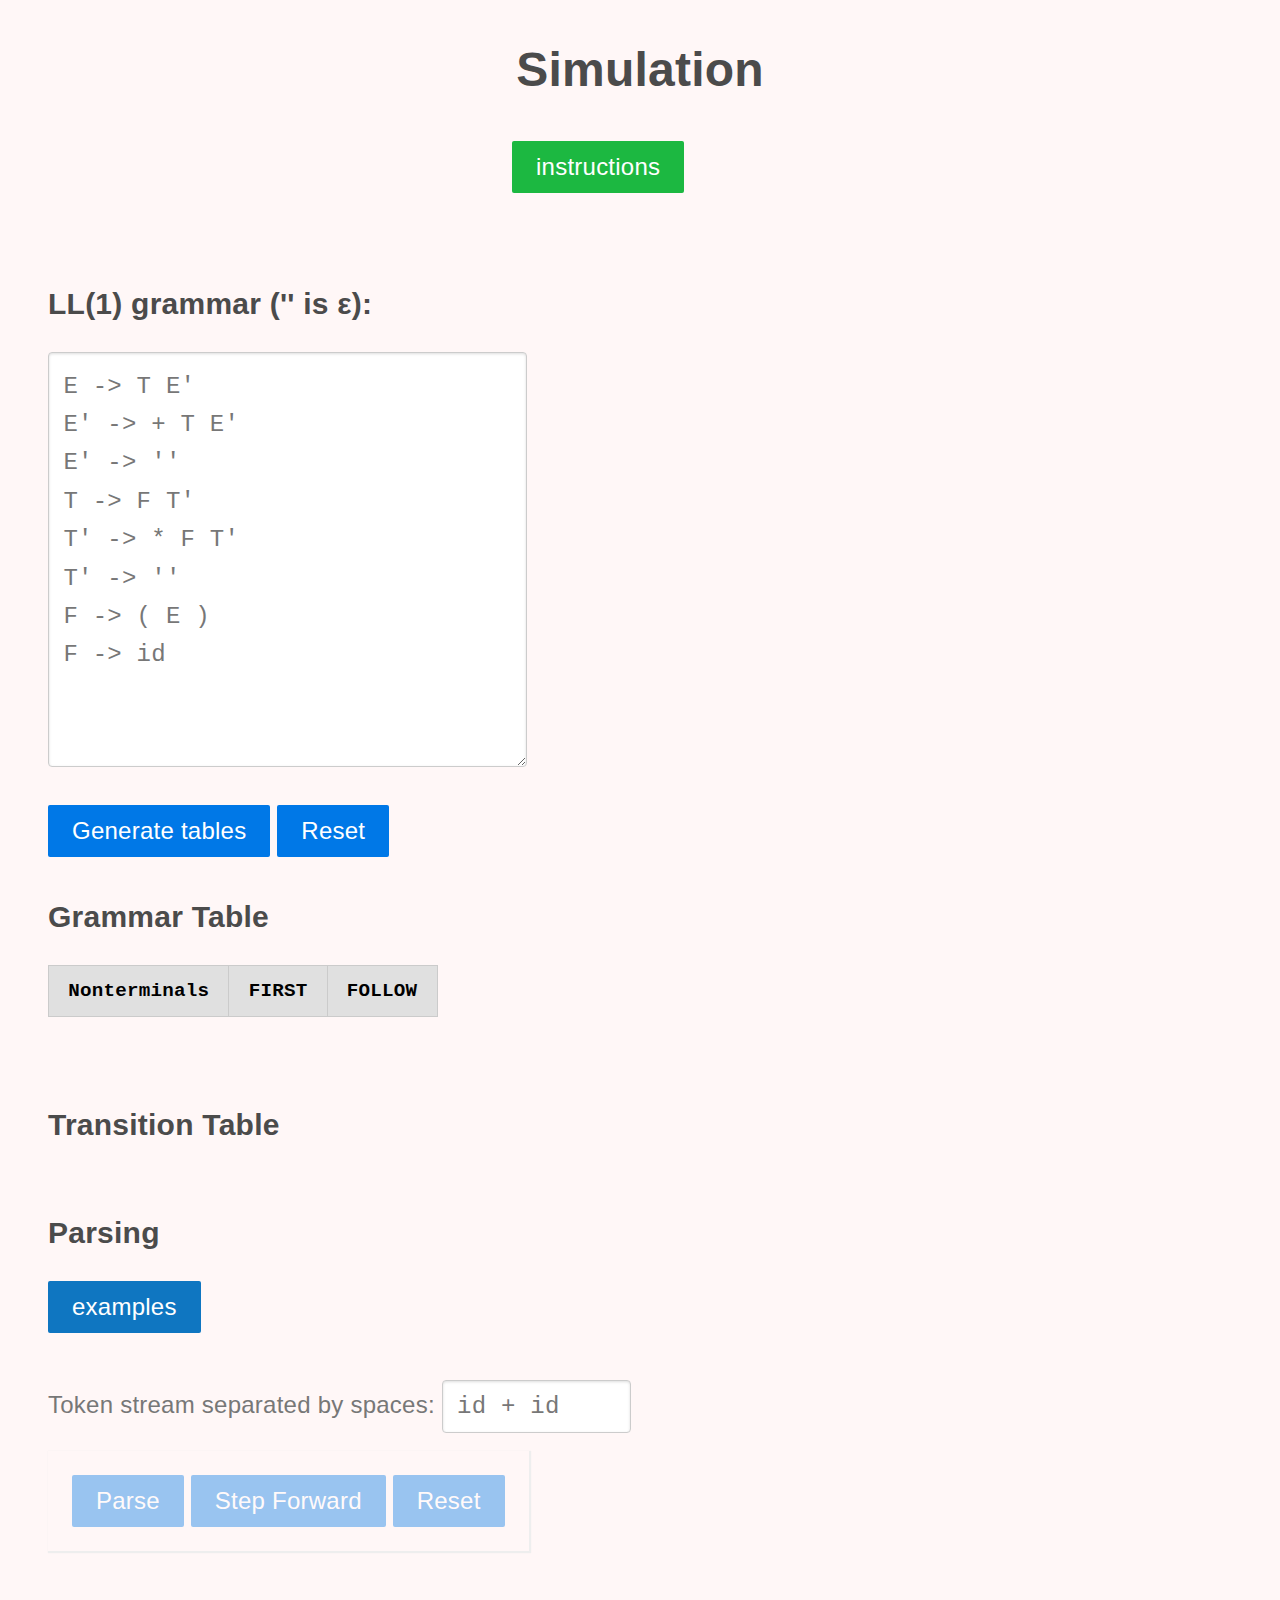
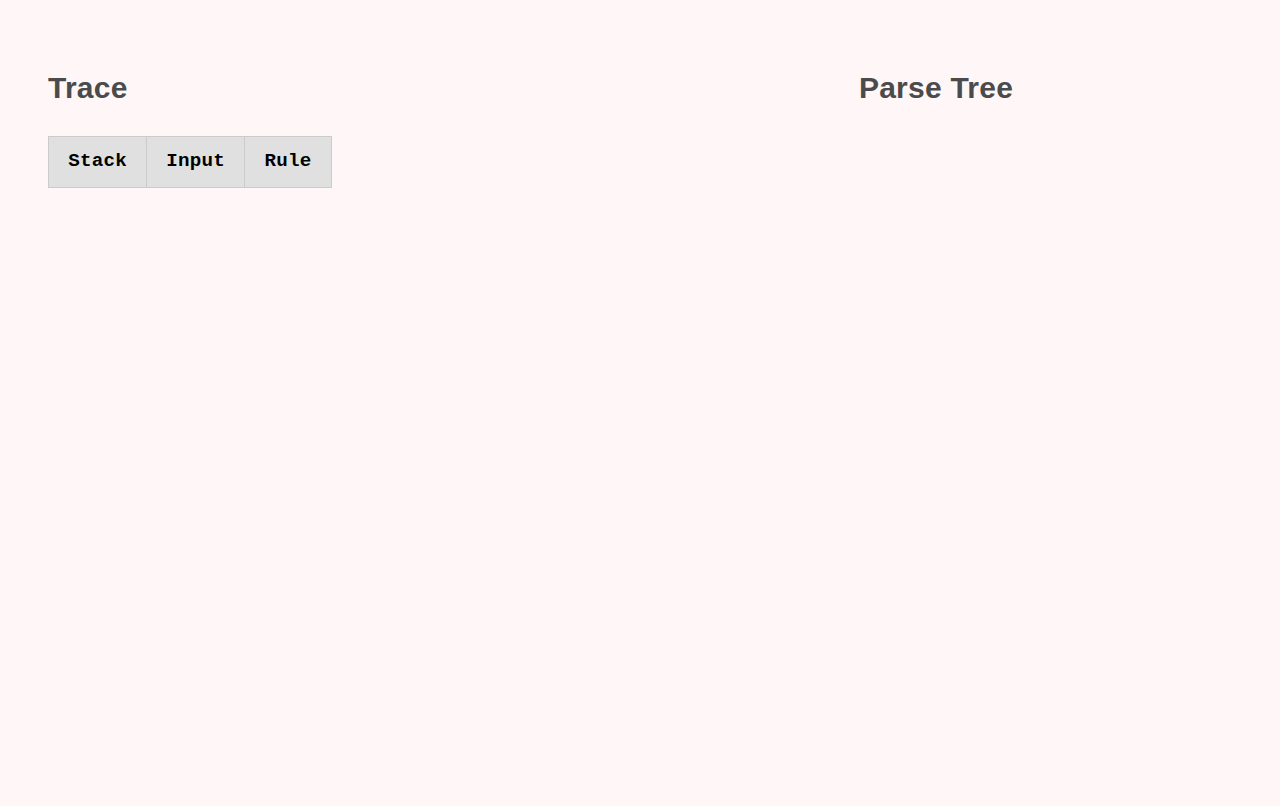
<file: simulation/index.html>
<!DOCTYPE html>
<html lang="en">
<head>
	<meta charset="UTF-8" />
	<meta http-equiv="X-UA-Compatible" content="IE=edge" />
	<meta name="viewport" content="width=device-width, initial-scale=1.0" />
	<title>Simulation</title>
	<link rel="stylesheet" href="css/style.css" />
	<link rel="stylesheet" href="css/sim.style.css" />
	<link rel="stylesheet" type="text/css" href="css/sim.css" />
	<script src="js/sim.script.js" defer></script>
	<!--	<script src="ui/script.js" defer></script>-->
	<!--	<script src="https://d3js.org/d3.v3.js"></script>-->
	<!--	<link rel="stylesheet" href="https://unpkg.com/purecss@1.0.1/build/pure-min.css">-->
	<!--	<link rel="stylesheet" href="https://unpkg.com/purecss@1.0.1/build/grids-responsive-min.css">-->
	<script src="js/d3.v3.js"></script>
	<link rel="stylesheet" href="css/pure-min.css" />
	<link rel="stylesheet" href="css/grids-responsive-min.css" />
</head>
<body>
		<div class="toplevel">
			<h1>Simulation</h1>
			<div class="heading">
<!--				<h2 class="content-subhead">LL(1) Parser</h2>-->
				<button class="button-instn pure-button" onclick="this.parentElement.querySelector('ul').classList.toggle('h-hidden');">instructions</button>
				<div><ul class="h-hidden">
					<li><h4>
						Valid LL(1) Grammars
					</h4>
					<p>For any production S -> A | B, it must be the case that:</p>
					<ul>
						<li>For no terminal t could A and B derive strings beginning with t</li>
						<li>At most one of A and B can derive the empty string</li>
						<li>if B can derive the empty string, then A does not derive any string beginning with a terminal in
							Follow(A)
						</li>
					</ul></li>
					<li><h4>
						Formatting Instructions
					</h4>
					<ul>
						<li>The non-terminal on the left-hand-side of the first rule is the start non-terminal</li>
						<li>Write each production rule in a separate line (see example to the left)</li>
						<li>Separate each token using whitespace</li>
						<li>$ is reserved as the end-of-input symbol, and S is reserved as an artificial start symbol. The
							grammar is automatically augmented with the rule S -> <i>start</i> $
						</li>
					</ul></li>
					<li><h4>
						Debugging
					</h4>
					<ul>
						<li>More information about the parser construction is printed on the console</li>
						<li>The source code follows the pseudocode in lecture. In particular, see <tt>computeNullable</tt>, <tt>computeFirst</tt>,
							<tt>computeFollow</tt>, and <tt>computeLL1Tables</tt></li>
					</ul></li>
				</ul></div>
			</div>
				<div class="content" id="simulation">


						<h3>LL(1) grammar ('' is &epsilon;):</h3>

						<div class="pure-g">
							<div class="pure-u-1 pure-u-md-1-2">
	  <textarea class="pure-input-1 mspace-input" aria-label="Grammar" id="grammar" rows="10" cols="30">E -> T E'
E' -> + T E'
E' -> ''
T -> F T'
T' -> * F T'
T' -> ''
F -> ( E )
F -> id</textarea>
							</div>

						</div>

						<br>

						<a href="#" class="pure-button pure-button-primary" onclick="grammarChanged();return false;">Generate tables</a>
						<a href="#" id="resetGrammarButton" class="pure-button pure-button-primary" onclick="window.location.reload();return false;">Reset</a>


						<div>
							<div class="pure-g with-gap">
								<div class="pure-u-1">
									<h3>Grammar Table</h3>
									<table class="pure-table pure-table-bordered mspace">
										<thead>
										<tr id="firstFollowTableHead">
											<th>Nonterminals</th>
											<th>FIRST</th>
											<th>FOLLOW</th>
										</tr>
										</thead>
										<tbody id="firstFollowTableRows">
										</tbody>
									</table>
								</div>
								<div class="pure-u-1">
									<h3>Transition Table</h3>
									<table class="pure-table pure-table-bordered mspace" border="1">
										<thead>
										<tr id="llTableHead"></tr>
										</thead>
										<tbody id="llTableRows">
										</tbody>
									</table>
								</div>
							</div>
						</div>


						<h3>Parsing</h3>

					<div class="heading">
						<button class="button-examples pure-button" onclick="this.parentElement.querySelector('ul').classList.toggle('h-hidden');">examples</button>
						<div><ul class="h-hidden examples-collapsible">
							<li><h4>
								Valid string examples for ETF Grammar:
							</h4>
							<ul>
								<li>id + id</li>
								<li>id * id</li>
								<li>id + id * id</li>
								<li>id * id + id</li>
							</ul>
							<li><h4>
								Invalid string examples for ETF Grammar:
							</h4>
							<ul>
								<li>id +</li>
								<li>id *</li>
								<li>+</li>
								<li>* +</li>
							</ul>
						</ul></div>
					</div>


					<form class="pure-form pure-form-aligned">
							<fieldset>
								<div class="">
									<label for="input">Token stream separated by spaces: </label>
									<input id="input" type="text" size="10" onkeyup="resize(this, 10);"
										   value="id + id" class="mspace-input">
								</div>
							</fieldset>
						</form>

						<div class="button-group-sticky">
							<a href="#" id="parseButton" class="pure-button pure-button-primary" disabled onclick="parseInput();return false;"> Parse</a>
							<a href="#" id="stepButton" class="pure-button pure-button-primary" disabled onclick="parseInputStep();return false;"> Step
								Forward </a>
							<a href="#" id="resetTreeButton" class="pure-button pure-button-primary" disabled onclick="resetParse();return false;">Reset</a>
						</div>
						<br>

						<br>
						<div class="pure-g">
							<div class="pure-u-1 pure-u-md-1-2" style="">
								<h3>Trace</h3>
								<table class="pure-table pure-table-bordered mspace" border="1" style="">
									<thead><tr><th>Stack</th><th>Input</th><th>Rule</th></tr></thead>
									<tbody id="parsingTableRows"></tbody>
								</table>
							</div>
							<div class="pure-u-1 pure-u-md-1-2">
								<h3 style="text-align: center;">Parse Tree</h3>
								<svg width='600' height='600'></svg>
							</div>
						</div>


					</div>
		</div>
<script src="../assets/js/iframeResize.js"></script></body>
</html>
</file>
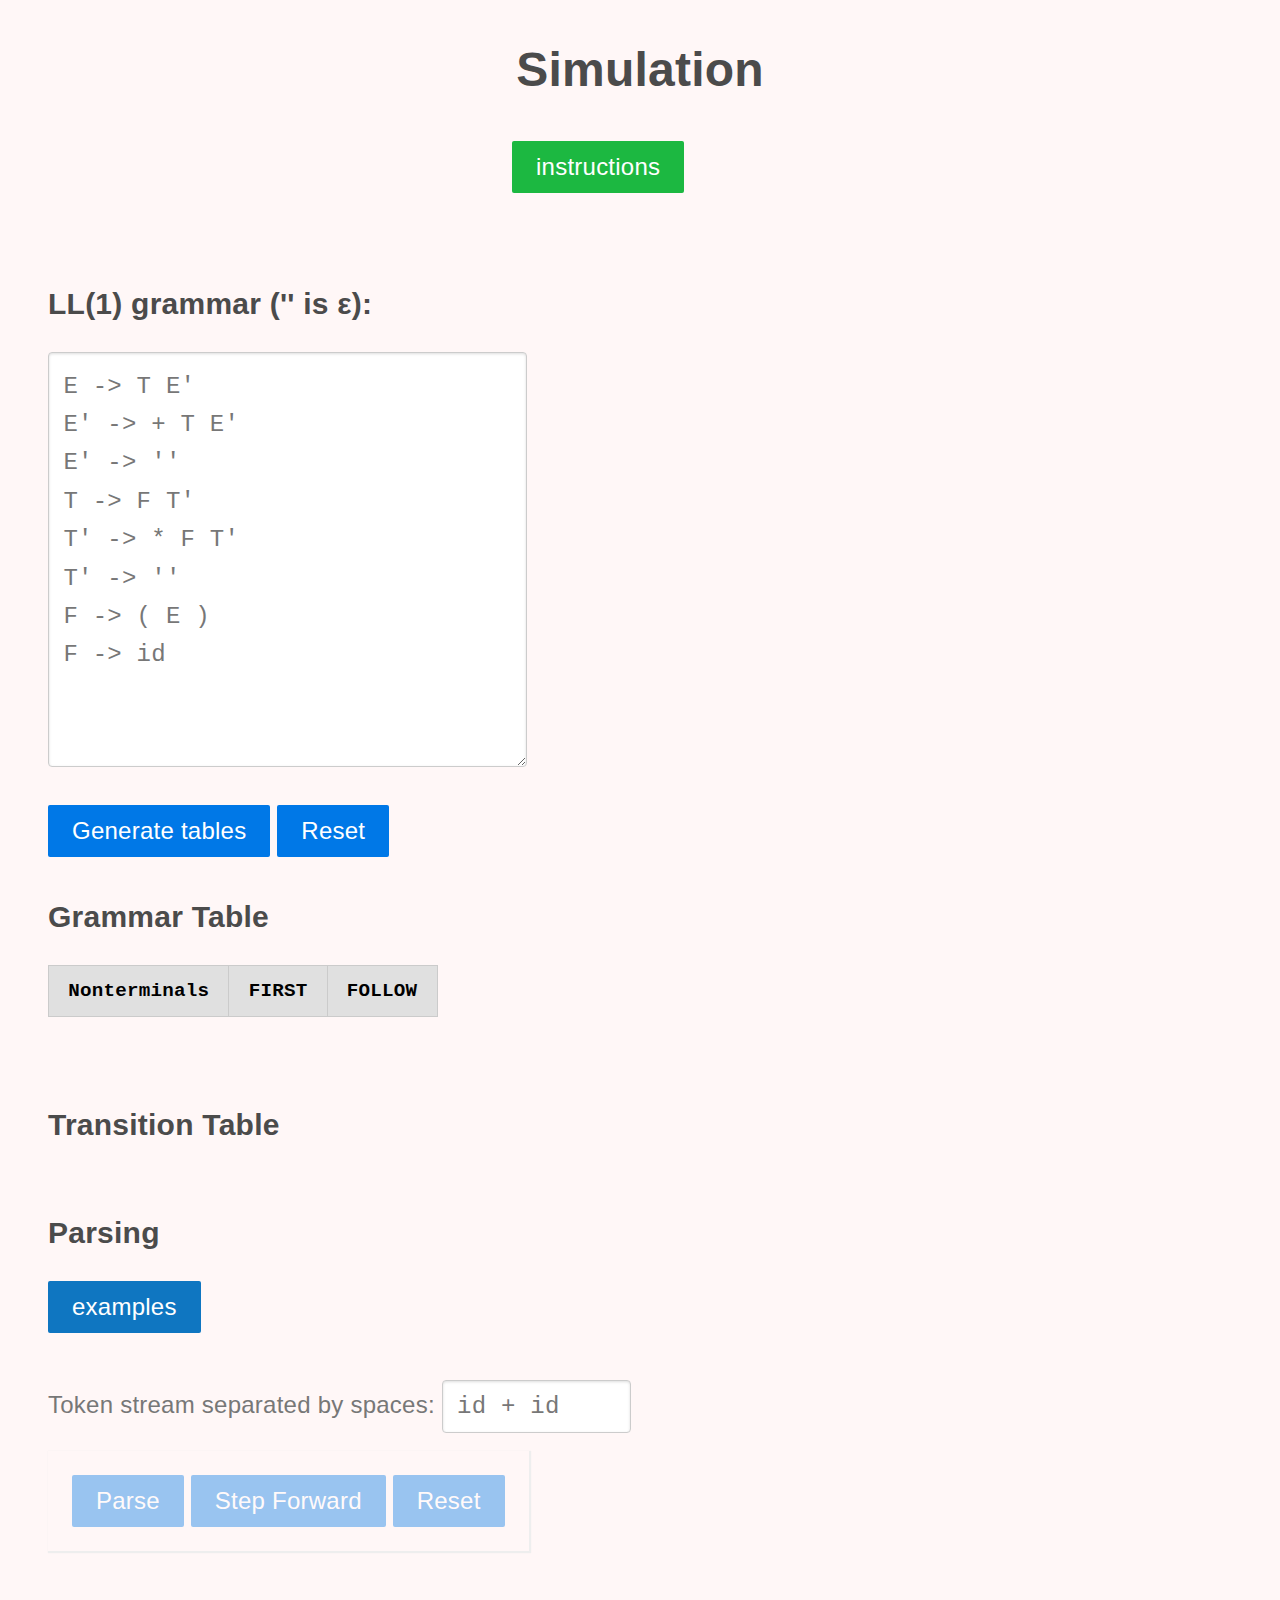
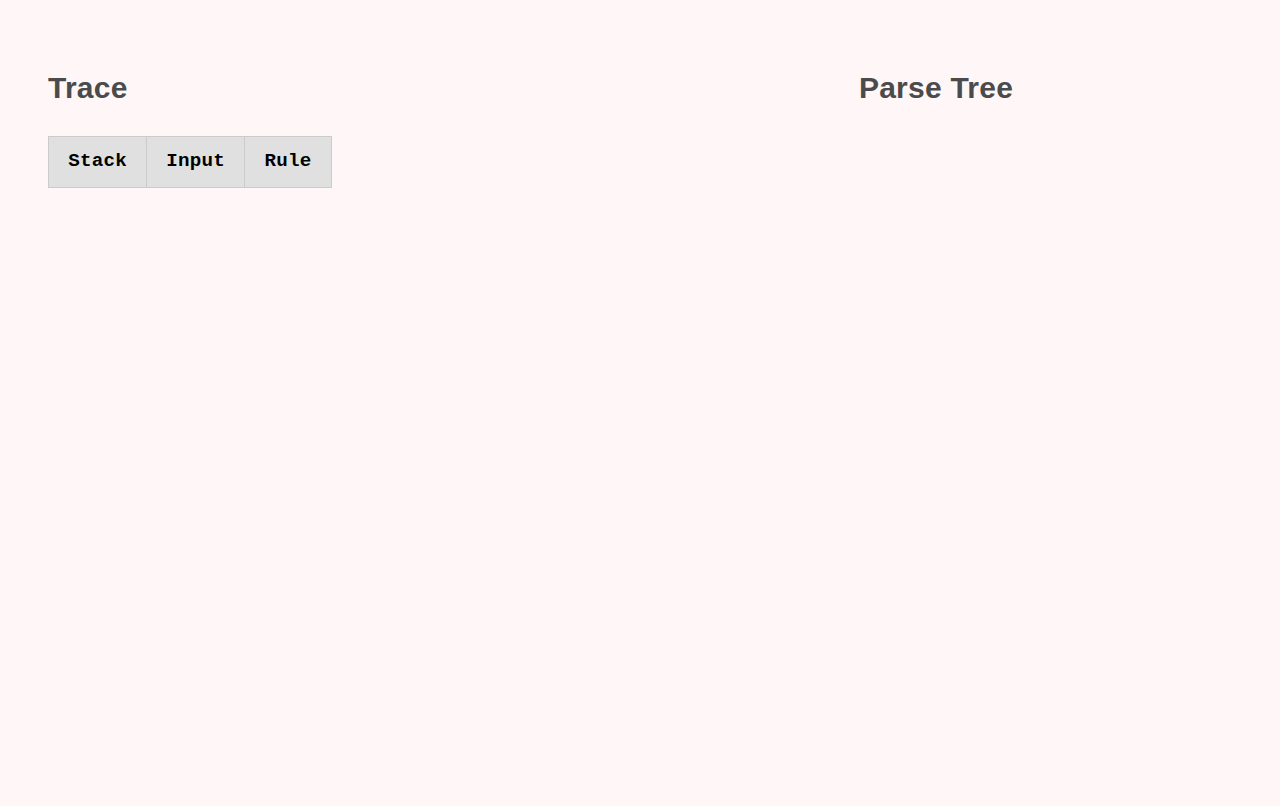
<file: experiment/simulation/index.html>
<!DOCTYPE html>
<html lang="en">
<head>
	<meta charset="UTF-8" />
	<meta http-equiv="X-UA-Compatible" content="IE=edge" />
	<meta name="viewport" content="width=device-width, initial-scale=1.0" />
	<title>Simulation</title>
	<link rel="stylesheet" href="css/style.css" />
	<link rel="stylesheet" href="css/sim.style.css" />
	<link rel="stylesheet" type="text/css" href="css/sim.css" />
	<script src="js/sim.script.js" defer></script>
	<!--	<script src="ui/script.js" defer></script>-->
	<!--	<script src="https://d3js.org/d3.v3.js"></script>-->
	<!--	<link rel="stylesheet" href="https://unpkg.com/purecss@1.0.1/build/pure-min.css">-->
	<!--	<link rel="stylesheet" href="https://unpkg.com/purecss@1.0.1/build/grids-responsive-min.css">-->
	<script src="js/d3.v3.js"></script>
	<link rel="stylesheet" href="css/pure-min.css" />
	<link rel="stylesheet" href="css/grids-responsive-min.css" />
</head>
<body>
		<div class="toplevel">
			<h1>Simulation</h1>
			<div class="heading">
<!--				<h2 class="content-subhead">LL(1) Parser</h2>-->
				<button class="button-instn pure-button" onclick="this.parentElement.querySelector('ul').classList.toggle('h-hidden');">instructions</button>
				<div><ul class="h-hidden">
					<li><h4>
						Valid LL(1) Grammars
					</h4>
					<p>For any production S -> A | B, it must be the case that:</p>
					<ul>
						<li>For no terminal t could A and B derive strings beginning with t</li>
						<li>At most one of A and B can derive the empty string</li>
						<li>if B can derive the empty string, then A does not derive any string beginning with a terminal in
							Follow(A)
						</li>
					</ul></li>
					<li><h4>
						Formatting Instructions
					</h4>
					<ul>
						<li>The non-terminal on the left-hand-side of the first rule is the start non-terminal</li>
						<li>Write each production rule in a separate line (see example to the left)</li>
						<li>Separate each token using whitespace</li>
						<li>$ is reserved as the end-of-input symbol, and S is reserved as an artificial start symbol. The
							grammar is automatically augmented with the rule S -> <i>start</i> $
						</li>
					</ul></li>
					<li><h4>
						Debugging
					</h4>
					<ul>
						<li>More information about the parser construction is printed on the console</li>
						<li>The source code follows the pseudocode in lecture. In particular, see <tt>computeNullable</tt>, <tt>computeFirst</tt>,
							<tt>computeFollow</tt>, and <tt>computeLL1Tables</tt></li>
					</ul></li>
				</ul></div>
			</div>
				<div class="content" id="simulation">


						<h3>LL(1) grammar ('' is &epsilon;):</h3>

						<div class="pure-g">
							<div class="pure-u-1 pure-u-md-1-2">
	  <textarea class="pure-input-1 mspace-input" aria-label="Grammar" id="grammar" rows="10" cols="30">E -> T E'
E' -> + T E'
E' -> ''
T -> F T'
T' -> * F T'
T' -> ''
F -> ( E )
F -> id</textarea>
							</div>

						</div>

						<br>

						<a href="#" class="pure-button pure-button-primary" onclick="grammarChanged();return false;">Generate tables</a>
						<a href="#" id="resetGrammarButton" class="pure-button pure-button-primary" onclick="window.location.reload();return false;">Reset</a>


						<div>
							<div class="pure-g with-gap">
								<div class="pure-u-1">
									<h3>Grammar Table</h3>
									<table class="pure-table pure-table-bordered mspace">
										<thead>
										<tr id="firstFollowTableHead">
											<th>Nonterminals</th>
											<th>FIRST</th>
											<th>FOLLOW</th>
										</tr>
										</thead>
										<tbody id="firstFollowTableRows">
										</tbody>
									</table>
								</div>
								<div class="pure-u-1">
									<h3>Transition Table</h3>
									<table class="pure-table pure-table-bordered mspace" border="1">
										<thead>
										<tr id="llTableHead"></tr>
										</thead>
										<tbody id="llTableRows">
										</tbody>
									</table>
								</div>
							</div>
						</div>


						<h3>Parsing</h3>

					<div class="heading">
						<button class="button-examples pure-button" onclick="this.parentElement.querySelector('ul').classList.toggle('h-hidden');">examples</button>
						<div><ul class="h-hidden examples-collapsible">
							<li><h4>
								Valid string examples for ETF Grammar:
							</h4>
							<ul>
								<li>id + id</li>
								<li>id * id</li>
								<li>id + id * id</li>
								<li>id * id + id</li>
							</ul>
							<li><h4>
								Invalid string examples for ETF Grammar:
							</h4>
							<ul>
								<li>id +</li>
								<li>id *</li>
								<li>+</li>
								<li>* +</li>
							</ul>
						</ul></div>
					</div>


					<form class="pure-form pure-form-aligned">
							<fieldset>
								<div class="">
									<label for="input">Token stream separated by spaces: </label>
									<input id="input" type="text" size="10" onkeyup="resize(this, 10);"
										   value="id + id" class="mspace-input">
								</div>
							</fieldset>
						</form>

						<div class="button-group-sticky">
							<a href="#" id="parseButton" class="pure-button pure-button-primary" disabled onclick="parseInput();return false;"> Parse</a>
							<a href="#" id="stepButton" class="pure-button pure-button-primary" disabled onclick="parseInputStep();return false;"> Step
								Forward </a>
							<a href="#" id="resetTreeButton" class="pure-button pure-button-primary" disabled onclick="resetParse();return false;">Reset</a>
						</div>
						<br>

						<br>
						<div class="pure-g">
							<div class="pure-u-1 pure-u-md-1-2" style="">
								<h3>Trace</h3>
								<table class="pure-table pure-table-bordered mspace" border="1" style="">
									<thead><tr><th>Stack</th><th>Input</th><th>Rule</th></tr></thead>
									<tbody id="parsingTableRows"></tbody>
								</table>
							</div>
							<div class="pure-u-1 pure-u-md-1-2">
								<h3 style="text-align: center;">Parse Tree</h3>
								<svg width='600' height='600'></svg>
							</div>
						</div>


					</div>
		</div>
</body>
</html>
</file>
<file: simulation/css/style.css>
html{
    width: 100%;
    height: 100%;
    font-size: min(calc(12px + 1vw), calc(15px + 1vh));
    scroll-behavior: smooth;
    margin: 0;
    padding: 0;
}
body {
    margin: 0;
}
div.main {
    position:relative;
    top:10vh;
    /*width:100%;*/
    /*height:100%;*/
    display: flex;
    /*width: min(100%, 96vw);*/
    max-width: 100vw;
    padding-right: 0;
}
.content {
    width: 100%;
    display: block;
    padding: max(1vw, 1vh);
    position: relative;
}
div.center {
    padding: 1vw;
    width: 100%;
    text-align: center;
}
img {
    max-width: 100%;
}
.top-bar {
    box-sizing: border-box;
    width: 100%;
    height: 8vh;
    position: fixed;
    left: 0;
    top: 0;
    background-color: #fff;
    border-bottom: 3px solid #fa5;
    z-index: 3;
}
.top-bar::after {
    display: block;
    content: "";
    clear: both;
}
.top-bar *{
    box-sizing: border-box;
}
.top-bar .nav {
    float: right;
    padding: 1vh;
    height: 100%;
}
.top-bar .nav a {
    display: inline-block;
    position: relative;
    text-decoration: none;
    color: #555;
    line-height: 4vh;
    font-size: 0.9rem;
    padding: 1vh;
}
.top-bar .nav a:hover, .top-bar .nav a.active {
    color: #000;
}
.top-bar .nav a.active {
    font-variant: small-caps;
    font-weight: bolder;
}
div.scrollTop {
    --round: max(4vw, 4vh);
    position: fixed;
    right: 1vw;
    bottom: 1vh;
    width: var(--round);
    height: var(--round);
    border-radius: var(--round);
    background-color: #555;
    border: 1px solid #aaa;
    opacity: 0.9;
    cursor: pointer;
}
div.scrollTop:hover {
    background-color: #222;
}
.modal-backdrop {
    display: none;
    position: fixed;
    z-index: 5;
    left: 0;
    top: 0;
    width: 100%;
    height: 100vh;
    background-color: #444;
    opacity: 0.6;
}
.modal {
    background-color: #fff;
    border: 1px solid #555;
    border-radius: 10px;
    z-index: 7;
    position: absolute;
    left: 50vw;
    /*	top: 40vh;*/
    top: -100vh;
    padding: 10px;
    width: max(35%, 320px);
    max-width: 100%;
    max-height: 90%;
    overflow-y: auto;
    transform: translate(-50%, -50%);
    opacity: 0;
    transition: top 0.2s ease, opacity 0.4s ease;
    box-shadow: 2px 2px 5px #555;
}
.modal * {
    box-sizing: border-box;
}
.close-btn {
    color: #aaa;
    float: right;
    font-size: 1.8rem;
    font-weight: bold;
    cursor: pointer;
    border-radius: 5px;
    padding: 1rem;
}
.close-btn:hover, .close:focus {
    color: #000;
}
.button {
    margin: 1vh;
    display: inline-block;
    height: 6vh;
    cursor: pointer;
    border-radius: 5px;
    display: none;
}
.button img{
    height: 100%;
}
.button:hover, .button:focus {
    outline: 1px solid #aaa;
}
.modal .nav {
    position: relative;
    width: 100%;
}
.modal .nav ul {
    display: block;
    width: 100%;
    padding: 10px;
    margin: 0;
}
.modal .nav li {
    display: inline-block;
    width: 100%;
    padding: 5px;
    text-align: center;
}
.modal .nav a {
    text-decoration: none;
    color: #33a;
    font-variant: small-caps;
}
.modal .nav a:hover {
    color: #fa5;
    text-decoration: underline;
}
.modal .nav li.active a {
    color: #fa5;
    text-shadow: 1px 1px 1px #555;
    font-size: 1.2rem;
}
/* external links */
a[href^="http"]::after {
    content: "";
    display: inline-block;
    background-image: url(images/link.svg);
    width: 1.2em;
    height: 1.2em;
    background-size: 0.9em;
    background-repeat: no-repeat;
    background-position: bottom right;
}
h2 {
    font-size: 1.5em;
    color: #37a;
    width: 100%;
    text-align: center;
}
h3 {
    font-size: 1.2em;
    color: #2af;
}
h4 {
    font-size: 1em;
    color: #5aa;
}
hr {
    color: #eee;
    border-width: 1px;
}

@media screen and (max-width: 700px) {
    .top-bar .nav a {
        font-size: 0.7rem;
    }
}
@media screen and (max-height: 400px) {
    .top-bar .nav a {
        font-size: 0.7rem;
    }
}
@media screen and (max-width: 560px) {
    body.modal-open {
        width: 100vw;
        height: 100vh;
        overflow-y: hidden;
        position: fixed;
    }
    body.modal-open .modal-backdrop {
        display: block;
    }
    body.modal-open .modal {
        top: 40vh;
        opacity: 1;
    }
    .top-bar .nav {
        display: none;
    }
    .button {
        display: inline-block;
    }
}
</file>
<file: simulation/css/sim.style.css>
@media screen and (min-width: 35.5em) {
    .u-sm-1,
    .u-sm-1-1,
    .u-sm-1-2,
    .u-sm-1-3,
    .u-sm-2-3,
    .u-sm-1-4,
    .u-sm-3-4,
    .u-sm-1-5,
    .u-sm-2-5,
    .u-sm-3-5,
    .u-sm-4-5,
    .u-sm-5-5,
    .u-sm-1-6,
    .u-sm-5-6,
    .u-sm-1-8,
    .u-sm-3-8,
    .u-sm-5-8,
    .u-sm-7-8,
    .u-sm-1-12,
    .u-sm-5-12,
    .u-sm-7-12,
    .u-sm-11-12,
    .u-sm-1-24,
    .u-sm-2-24,
    .u-sm-3-24,
    .u-sm-4-24,
    .u-sm-5-24,
    .u-sm-6-24,
    .u-sm-7-24,
    .u-sm-8-24,
    .u-sm-9-24,
    .u-sm-10-24,
    .u-sm-11-24,
    .u-sm-12-24,
    .u-sm-13-24,
    .u-sm-14-24,
    .u-sm-15-24,
    .u-sm-16-24,
    .u-sm-17-24,
    .u-sm-18-24,
    .u-sm-19-24,
    .u-sm-20-24,
    .u-sm-21-24,
    .u-sm-22-24,
    .u-sm-23-24,
    .u-sm-24-24 {
        display: inline-block;
        *display: inline;
        zoom: 1;
        letter-spacing: normal;
        word-spacing: normal;
        vertical-align: top;
        text-rendering: auto;
    }

    .u-sm-1-24 {
        width: 4.1667%;
        *width: 4.1357%;
    }

    .u-sm-1-12,
    .u-sm-2-24 {
        width: 8.3333%;
        *width: 8.3023%;
    }

    .u-sm-1-8,
    .u-sm-3-24 {
        width: 12.5000%;
        *width: 12.4690%;
    }

    .u-sm-1-6,
    .u-sm-4-24 {
        width: 16.6667%;
        *width: 16.6357%;
    }

    .u-sm-1-5 {
        width: 20%;
        *width: 19.9690%;
    }

    .u-sm-5-24 {
        width: 20.8333%;
        *width: 20.8023%;
    }

    .u-sm-1-4,
    .u-sm-6-24 {
        width: 25%;
        *width: 24.9690%;
    }

    .u-sm-7-24 {
        width: 29.1667%;
        *width: 29.1357%;
    }

    .u-sm-1-3,
    .u-sm-8-24 {
        width: 33.3333%;
        *width: 33.3023%;
    }

    .u-sm-3-8,
    .u-sm-9-24 {
        width: 37.5000%;
        *width: 37.4690%;
    }

    .u-sm-2-5 {
        width: 40%;
        *width: 39.9690%;
    }

    .u-sm-5-12,
    .u-sm-10-24 {
        width: 41.6667%;
        *width: 41.6357%;
    }

    .u-sm-11-24 {
        width: 45.8333%;
        *width: 45.8023%;
    }

    .u-sm-1-2,
    .u-sm-12-24 {
        width: 50%;
        *width: 49.9690%;
    }

    .u-sm-13-24 {
        width: 54.1667%;
        *width: 54.1357%;
    }

    .u-sm-7-12,
    .u-sm-14-24 {
        width: 58.3333%;
        *width: 58.3023%;
    }

    .u-sm-3-5 {
        width: 60%;
        *width: 59.9690%;
    }

    .u-sm-5-8,
    .u-sm-15-24 {
        width: 62.5000%;
        *width: 62.4690%;
    }

    .u-sm-2-3,
    .u-sm-16-24 {
        width: 66.6667%;
        *width: 66.6357%;
    }

    .u-sm-17-24 {
        width: 70.8333%;
        *width: 70.8023%;
    }

    .u-sm-3-4,
    .u-sm-18-24 {
        width: 75%;
        *width: 74.9690%;
    }

    .u-sm-19-24 {
        width: 79.1667%;
        *width: 79.1357%;
    }

    .u-sm-4-5 {
        width: 80%;
        *width: 79.9690%;
    }

    .u-sm-5-6,
    .u-sm-20-24 {
        width: 83.3333%;
        *width: 83.3023%;
    }

    .u-sm-7-8,
    .u-sm-21-24 {
        width: 87.5000%;
        *width: 87.4690%;
    }

    .u-sm-11-12,
    .u-sm-22-24 {
        width: 91.6667%;
        *width: 91.6357%;
    }

    .u-sm-23-24 {
        width: 95.8333%;
        *width: 95.8023%;
    }

    .u-sm-1,
    .u-sm-1-1,
    .u-sm-5-5,
    .u-sm-24-24 {
        width: 100%;
    }
}

@media screen and (min-width: 48em) {
    .u-md-1,
    .u-md-1-1,
    .u-md-1-2,
    .u-md-1-3,
    .u-md-2-3,
    .u-md-1-4,
    .u-md-3-4,
    .u-md-1-5,
    .u-md-2-5,
    .u-md-3-5,
    .u-md-4-5,
    .u-md-5-5,
    .u-md-1-6,
    .u-md-5-6,
    .u-md-1-8,
    .u-md-3-8,
    .u-md-5-8,
    .u-md-7-8,
    .u-md-1-12,
    .u-md-5-12,
    .u-md-7-12,
    .u-md-11-12,
    .u-md-1-24,
    .u-md-2-24,
    .u-md-3-24,
    .u-md-4-24,
    .u-md-5-24,
    .u-md-6-24,
    .u-md-7-24,
    .u-md-8-24,
    .u-md-9-24,
    .u-md-10-24,
    .u-md-11-24,
    .u-md-12-24,
    .u-md-13-24,
    .u-md-14-24,
    .u-md-15-24,
    .u-md-16-24,
    .u-md-17-24,
    .u-md-18-24,
    .u-md-19-24,
    .u-md-20-24,
    .u-md-21-24,
    .u-md-22-24,
    .u-md-23-24,
    .u-md-24-24 {
        display: inline-block;
        *display: inline;
        zoom: 1;
        letter-spacing: normal;
        word-spacing: normal;
        vertical-align: top;
        text-rendering: auto;
    }

    .u-md-1-24 {
        width: 4.1667%;
        *width: 4.1357%;
    }

    .u-md-1-12,
    .u-md-2-24 {
        width: 8.3333%;
        *width: 8.3023%;
    }

    .u-md-1-8,
    .u-md-3-24 {
        width: 12.5000%;
        *width: 12.4690%;
    }

    .u-md-1-6,
    .u-md-4-24 {
        width: 16.6667%;
        *width: 16.6357%;
    }

    .u-md-1-5 {
        width: 20%;
        *width: 19.9690%;
    }

    .u-md-5-24 {
        width: 20.8333%;
        *width: 20.8023%;
    }

    .u-md-1-4,
    .u-md-6-24 {
        width: 25%;
        *width: 24.9690%;
    }

    .u-md-7-24 {
        width: 29.1667%;
        *width: 29.1357%;
    }

    .u-md-1-3,
    .u-md-8-24 {
        width: 33.3333%;
        *width: 33.3023%;
    }

    .u-md-3-8,
    .u-md-9-24 {
        width: 37.5000%;
        *width: 37.4690%;
    }

    .u-md-2-5 {
        width: 40%;
        *width: 39.9690%;
    }

    .u-md-5-12,
    .u-md-10-24 {
        width: 41.6667%;
        *width: 41.6357%;
    }

    .u-md-11-24 {
        width: 45.8333%;
        *width: 45.8023%;
    }

    .u-md-1-2,
    .u-md-12-24 {
        width: 50%;
        *width: 49.9690%;
    }

    .u-md-13-24 {
        width: 54.1667%;
        *width: 54.1357%;
    }

    .u-md-7-12,
    .u-md-14-24 {
        width: 58.3333%;
        *width: 58.3023%;
    }

    .u-md-3-5 {
        width: 60%;
        *width: 59.9690%;
    }

    .u-md-5-8,
    .u-md-15-24 {
        width: 62.5000%;
        *width: 62.4690%;
    }

    .u-md-2-3,
    .u-md-16-24 {
        width: 66.6667%;
        *width: 66.6357%;
    }

    .u-md-17-24 {
        width: 70.8333%;
        *width: 70.8023%;
    }

    .u-md-3-4,
    .u-md-18-24 {
        width: 75%;
        *width: 74.9690%;
    }

    .u-md-19-24 {
        width: 79.1667%;
        *width: 79.1357%;
    }

    .u-md-4-5 {
        width: 80%;
        *width: 79.9690%;
    }

    .u-md-5-6,
    .u-md-20-24 {
        width: 83.3333%;
        *width: 83.3023%;
    }

    .u-md-7-8,
    .u-md-21-24 {
        width: 87.5000%;
        *width: 87.4690%;
    }

    .u-md-11-12,
    .u-md-22-24 {
        width: 91.6667%;
        *width: 91.6357%;
    }

    .u-md-23-24 {
        width: 95.8333%;
        *width: 95.8023%;
    }

    .u-md-1,
    .u-md-1-1,
    .u-md-5-5,
    .u-md-24-24 {
        width: 100%;
    }
}

@media screen and (min-width: 58em) {
    .u-lg-1,
    .u-lg-1-1,
    .u-lg-1-2,
    .u-lg-1-3,
    .u-lg-2-3,
    .u-lg-1-4,
    .u-lg-3-4,
    .u-lg-1-5,
    .u-lg-2-5,
    .u-lg-3-5,
    .u-lg-4-5,
    .u-lg-5-5,
    .u-lg-1-6,
    .u-lg-5-6,
    .u-lg-1-8,
    .u-lg-3-8,
    .u-lg-5-8,
    .u-lg-7-8,
    .u-lg-1-12,
    .u-lg-5-12,
    .u-lg-7-12,
    .u-lg-11-12,
    .u-lg-1-24,
    .u-lg-2-24,
    .u-lg-3-24,
    .u-lg-4-24,
    .u-lg-5-24,
    .u-lg-6-24,
    .u-lg-7-24,
    .u-lg-8-24,
    .u-lg-9-24,
    .u-lg-10-24,
    .u-lg-11-24,
    .u-lg-12-24,
    .u-lg-13-24,
    .u-lg-14-24,
    .u-lg-15-24,
    .u-lg-16-24,
    .u-lg-17-24,
    .u-lg-18-24,
    .u-lg-19-24,
    .u-lg-20-24,
    .u-lg-21-24,
    .u-lg-22-24,
    .u-lg-23-24,
    .u-lg-24-24 {
        display: inline-block;
        *display: inline;
        zoom: 1;
        letter-spacing: normal;
        word-spacing: normal;
        vertical-align: top;
        text-rendering: auto;
    }

    .u-lg-1-24 {
        width: 4.1667%;
        *width: 4.1357%;
    }

    .u-lg-1-12,
    .u-lg-2-24 {
        width: 8.3333%;
        *width: 8.3023%;
    }

    .u-lg-1-8,
    .u-lg-3-24 {
        width: 12.5000%;
        *width: 12.4690%;
    }

    .u-lg-1-6,
    .u-lg-4-24 {
        width: 16.6667%;
        *width: 16.6357%;
    }

    .u-lg-1-5 {
        width: 20%;
        *width: 19.9690%;
    }

    .u-lg-5-24 {
        width: 20.8333%;
        *width: 20.8023%;
    }

    .u-lg-1-4,
    .u-lg-6-24 {
        width: 25%;
        *width: 24.9690%;
    }

    .u-lg-7-24 {
        width: 29.1667%;
        *width: 29.1357%;
    }

    .u-lg-1-3,
    .u-lg-8-24 {
        width: 33.3333%;
        *width: 33.3023%;
    }

    .u-lg-3-8,
    .u-lg-9-24 {
        width: 37.5000%;
        *width: 37.4690%;
    }

    .u-lg-2-5 {
        width: 40%;
        *width: 39.9690%;
    }

    .u-lg-5-12,
    .u-lg-10-24 {
        width: 41.6667%;
        *width: 41.6357%;
    }

    .u-lg-11-24 {
        width: 45.8333%;
        *width: 45.8023%;
    }

    .u-lg-1-2,
    .u-lg-12-24 {
        width: 50%;
        *width: 49.9690%;
    }

    .u-lg-13-24 {
        width: 54.1667%;
        *width: 54.1357%;
    }

    .u-lg-7-12,
    .u-lg-14-24 {
        width: 58.3333%;
        *width: 58.3023%;
    }

    .u-lg-3-5 {
        width: 60%;
        *width: 59.9690%;
    }

    .u-lg-5-8,
    .u-lg-15-24 {
        width: 62.5000%;
        *width: 62.4690%;
    }

    .u-lg-2-3,
    .u-lg-16-24 {
        width: 66.6667%;
        *width: 66.6357%;
    }

    .u-lg-17-24 {
        width: 70.8333%;
        *width: 70.8023%;
    }

    .u-lg-3-4,
    .u-lg-18-24 {
        width: 75%;
        *width: 74.9690%;
    }

    .u-lg-19-24 {
        width: 79.1667%;
        *width: 79.1357%;
    }

    .u-lg-4-5 {
        width: 80%;
        *width: 79.9690%;
    }

    .u-lg-5-6,
    .u-lg-20-24 {
        width: 83.3333%;
        *width: 83.3023%;
    }

    .u-lg-7-8,
    .u-lg-21-24 {
        width: 87.5000%;
        *width: 87.4690%;
    }

    .u-lg-11-12,
    .u-lg-22-24 {
        width: 91.6667%;
        *width: 91.6357%;
    }

    .u-lg-23-24 {
        width: 95.8333%;
        *width: 95.8023%;
    }

    .u-lg-1,
    .u-lg-1-1,
    .u-lg-5-5,
    .u-lg-24-24 {
        width: 100%;
    }
}

@media screen and (min-width: 75em) {
    .u-xl-1,
    .u-xl-1-1,
    .u-xl-1-2,
    .u-xl-1-3,
    .u-xl-2-3,
    .u-xl-1-4,
    .u-xl-3-4,
    .u-xl-1-5,
    .u-xl-2-5,
    .u-xl-3-5,
    .u-xl-4-5,
    .u-xl-5-5,
    .u-xl-1-6,
    .u-xl-5-6,
    .u-xl-1-8,
    .u-xl-3-8,
    .u-xl-5-8,
    .u-xl-7-8,
    .u-xl-1-12,
    .u-xl-5-12,
    .u-xl-7-12,
    .u-xl-11-12,
    .u-xl-1-24,
    .u-xl-2-24,
    .u-xl-3-24,
    .u-xl-4-24,
    .u-xl-5-24,
    .u-xl-6-24,
    .u-xl-7-24,
    .u-xl-8-24,
    .u-xl-9-24,
    .u-xl-10-24,
    .u-xl-11-24,
    .u-xl-12-24,
    .u-xl-13-24,
    .u-xl-14-24,
    .u-xl-15-24,
    .u-xl-16-24,
    .u-xl-17-24,
    .u-xl-18-24,
    .u-xl-19-24,
    .u-xl-20-24,
    .u-xl-21-24,
    .u-xl-22-24,
    .u-xl-23-24,
    .u-xl-24-24 {
        display: inline-block;
        *display: inline;
        zoom: 1;
        letter-spacing: normal;
        word-spacing: normal;
        vertical-align: top;
        text-rendering: auto;
    }

    .u-xl-1-24 {
        width: 4.1667%;
        *width: 4.1357%;
    }

    .u-xl-1-12,
    .u-xl-2-24 {
        width: 8.3333%;
        *width: 8.3023%;
    }

    .u-xl-1-8,
    .u-xl-3-24 {
        width: 12.5000%;
        *width: 12.4690%;
    }

    .u-xl-1-6,
    .u-xl-4-24 {
        width: 16.6667%;
        *width: 16.6357%;
    }

    .u-xl-1-5 {
        width: 20%;
        *width: 19.9690%;
    }

    .u-xl-5-24 {
        width: 20.8333%;
        *width: 20.8023%;
    }

    .u-xl-1-4,
    .u-xl-6-24 {
        width: 25%;
        *width: 24.9690%;
    }

    .u-xl-7-24 {
        width: 29.1667%;
        *width: 29.1357%;
    }

    .u-xl-1-3,
    .u-xl-8-24 {
        width: 33.3333%;
        *width: 33.3023%;
    }

    .u-xl-3-8,
    .u-xl-9-24 {
        width: 37.5000%;
        *width: 37.4690%;
    }

    .u-xl-2-5 {
        width: 40%;
        *width: 39.9690%;
    }

    .u-xl-5-12,
    .u-xl-10-24 {
        width: 41.6667%;
        *width: 41.6357%;
    }

    .u-xl-11-24 {
        width: 45.8333%;
        *width: 45.8023%;
    }

    .u-xl-1-2,
    .u-xl-12-24 {
        width: 50%;
        *width: 49.9690%;
    }

    .u-xl-13-24 {
        width: 54.1667%;
        *width: 54.1357%;
    }

    .u-xl-7-12,
    .u-xl-14-24 {
        width: 58.3333%;
        *width: 58.3023%;
    }

    .u-xl-3-5 {
        width: 60%;
        *width: 59.9690%;
    }

    .u-xl-5-8,
    .u-xl-15-24 {
        width: 62.5000%;
        *width: 62.4690%;
    }

    .u-xl-2-3,
    .u-xl-16-24 {
        width: 66.6667%;
        *width: 66.6357%;
    }

    .u-xl-17-24 {
        width: 70.8333%;
        *width: 70.8023%;
    }

    .u-xl-3-4,
    .u-xl-18-24 {
        width: 75%;
        *width: 74.9690%;
    }

    .u-xl-19-24 {
        width: 79.1667%;
        *width: 79.1357%;
    }

    .u-xl-4-5 {
        width: 80%;
        *width: 79.9690%;
    }

    .u-xl-5-6,
    .u-xl-20-24 {
        width: 83.3333%;
        *width: 83.3023%;
    }

    .u-xl-7-8,
    .u-xl-21-24 {
        width: 87.5000%;
        *width: 87.4690%;
    }

    .u-xl-11-12,
    .u-xl-22-24 {
        width: 91.6667%;
        *width: 91.6357%;
    }

    .u-xl-23-24 {
        width: 95.8333%;
        *width: 95.8023%;
    }

    .u-xl-1,
    .u-xl-1-1,
    .u-xl-5-5,
    .u-xl-24-24 {
        width: 100%;
    }
}
* {
    -webkit-box-sizing: border-box;
    -moz-box-sizing: border-box;
    box-sizing: border-box;
}

*:before,
*:after {
    -webkit-box-sizing: border-box;
    -moz-box-sizing: border-box;
    box-sizing: border-box;
}

html, button, input, select, textarea,
.pure-g [class *= "pure-u"] {
    font-family: Helvetica, Arial, sans-serif;
    letter-spacing: 0.01em;
}


/* --------------------------
 * Element Styles
 * --------------------------
*/

body {
    min-width: 320px;
    background-color: #fff;
    color: #777;
    line-height: 1.6;
}

h1, h2, h3, h4, h5, h6 {
    font-weight: bold;
    color: rgb(75, 75, 75);
    margin: 1.5rem 0 1rem 0;
}
h3 {
    font-size: 1.25em;
}
h4 {
    font-size: 1.125em;
}

a {
    color: #3b8bba; /* block-background-text-normal */
    text-decoration: none;
}

a:visited {
    color: #265778; /* block-normal-text-normal */
}

dt {
    font-weight: bold;
}
dd {
    margin: 0 0 10px 0;
}

aside {
    background: #1f8dd6; /* same color as selected state on site menu */
    margin: 1em 0;
    padding: 0.3em 1em;
    border-radius: 3px;
    color: #fff;
}
aside a, aside a:visited {
    color: rgb(169, 226, 255);
}


/* --------------------------
 * Layout Styles
 * --------------------------
*/

/* Navigation Push Styles */
#layout {
    position: relative;
    padding-left: 0;
}
#layout.active #menu {
    left: 160px;
    width: 160px;
}

/* Apply the .box class on the immediate parent of any grid element (pure-u-*) to apply some padding. */
.l-box {
    padding: 1em;
}

.l-wrap {
    margin-left: auto;
    margin-right: auto;
}
.content .l-wrap {
    margin-left: -1em;
    margin-right: -1em;
}


/* --------------------------
 * Header Module Styles
 * --------------------------
*/

.header {
    font-family: "Raleway", "Helvetica Neue", Helvetica, Arial, sans-serif;
    max-width: 768px;
    margin: 0 auto;
    padding: 1em;
    text-align: center;
    border-bottom: 1px solid #eee;
    background: #fff;
    letter-spacing: 0.05em;
}
.header h1 {
    font-size: 300%;
    font-weight: 100;
    margin: 0;
}
.header h2 {
    font-size: 125%;
    font-weight: 100;
    line-height: 1.5;
    margin: 0;
    color: #666;
    letter-spacing: -0.02em;
}


/* --------------------------
 * Content Module Styles
 * --------------------------
*/

/* The content div is placed as a wrapper around all the docs */
.content {
    margin-left: auto;
    margin-right: auto;
    padding-left: 2em;
    padding-right: 2em;
    /*max-width: 768px;*/
}

.content-subhead {
    margin: 0 0 1rem 0;
    font-weight: bold;
    text-decoration: underline;
    color: #35a;
    position: relative;
}

.content .content-spaced {
    line-height: 1.8;
}

.content .content-quote {
    font-family: "Georgia", serif;
    color: #666;
    font-style: italic;
    line-height: 1.8;
    border-left: 5px solid #ddd;
    padding-left: 1.5em;
}

.content-link {
    position: absolute;
    top: 0;
    right: 0;
    display: block;
    height: 100%;
    width: 20px;
    background: transparent url('/img/link-icon.png') no-repeat center center;
    background-size: 20px 20px;
}

@media (-webkit-min-device-pixel-ratio: 2), (min-resolution: 2dppx) {
    .content-link {
        background-image: url('/img/link-icon@2x.png');
    }
}


/* --------------------------
 * Code Styles
 * --------------------------
*/

pre,
code {
    font-family: Consolas, Courier, monospace;
    color: #333;
    background: rgb(250, 250, 250);
}

code {
    padding: 0.2em 0.4em;
    white-space: nowrap;
}
.content p code {
    font-size: 90%;
}

.code {
    margin-left: -1em;
    margin-right: -1em;
    padding: 1em;
    border: 1px solid #eee;
    border-left-width: 0;
    border-right-width: 0;
    overflow-x: auto;
    -webkit-overflow-scrolling: touch;
}
.code code {
    font-size: 95%;
    white-space: pre;
    word-wrap: normal;
    padding: 0;
    background: none;
}
.code-wrap code {
    white-space: pre-wrap;
    word-wrap: break-word;
}

/* --------------------------
 * Footer Module Styles
 * --------------------------
*/

.footer {
    font-size: 87.5%;
    border-top: 1px solid #eee;
    margin-top: 3.4286em;
    padding: 1.1429em;
    background: rgb(250, 250, 250);
}

.legal {
    line-height: 1.6;
    text-align: center;
    margin: 0 auto;
}

.legal-license {
    margin-top: 0;
}
.legal-links {
    list-style: none;
    padding: 0;
    margin-bottom: 0;
}
.legal-copyright {
    margin-top: 0;
    margin-bottom: 0;
}


/* --------------------------
 * Main Navigation Bar Styles
 * --------------------------
*/

/* Add transition to containers so they can push in and out */
#layout,
#menu,
.menu-link {
    -webkit-transition: all 0.2s ease-out;
    -moz-transition: all 0.2s ease-out;
    -ms-transition: all 0.2s ease-out;
    -o-transition: all 0.2s ease-out;
    transition: all 0.2s ease-out;
}

#layout.active .menu-link {
    left: 160px;
}

#menu {
    margin-left: -160px; /* "#menu" width */
    width: 160px;
    position: fixed;
    top: 0;
    left: 0;
    bottom: 0;
    z-index: 1000; /* so the menu or its navicon stays above all content */
    background: #191818;
    overflow-y: auto;
    -webkit-overflow-scrolling: touch;
}
#menu a {
    color: #999;
    border: none;
    white-space: normal;
    padding: 0.625em 1em;
}

#menu .pure-menu-open {
    background: transparent;
    border: 0;
}

#menu .pure-menu ul {
    border: none;
    background: transparent;
    display: block;
}

#menu .pure-menu ul,
#menu .pure-menu .menu-item-divided {
    border-top: 1px solid #333;
}

#menu .pure-menu li a:hover,
#menu .pure-menu li a:focus {
    background: #333;
}

.menu-link {
    position: fixed;
    display: block; /* show this only on small screens */
    top: 0;
    left: 0; /* "#menu width" */
    background: #000;
    background: rgba(0,0,0,0.7);
    font-size: 11px; /* change this value to increase/decrease button size */
    z-index: 10;
    width: 4em;
    height: 4em;
    padding: 1em;
}

.menu-link:hover,
.menu-link:focus {
    background: #000;
}

.menu-link span {
    position: relative;
    display: block;
    margin-top: 0.9em;
}

.menu-link span,
.menu-link span:before,
.menu-link span:after {
    background-color: #fff;
    width: 100%;
    height: .2em;
    -webkit-transition: all 0.4s;
    -moz-transition: all 0.4s;
    -ms-transition: all 0.4s;
    -o-transition: all 0.4s;
    transition: all 0.4s;
}

.menu-link span:before,
.menu-link span:after {
    position: absolute;
    top: -.55em;
    content: " ";
}

.menu-link span:after {
    top: .55em;
}

.menu-link.active span {
    background: transparent;
}

.menu-link.active span:before {
    -webkit-transform: rotate(45deg) translate(.5em, .4em);
    -moz-transform: rotate(45deg) translate(.5em, .4em);
    -ms-transform: rotate(45deg) translate(.5em, .4em);
    -o-transform: rotate(45deg) translate(.5em, .4em);
    transform: rotate(45deg) translate(.5em, .4em);
}

.menu-link.active span:after {
    -webkit-transform: rotate(-45deg) translate(.4em, -.3em);
    -moz-transform: rotate(-45deg) translate(.4em, -.3em);
    -ms-transform: rotate(-45deg) translate(.4em, -.3em);
    -o-transform: rotate(-45deg) translate(.4em, -.3em);
    transform: rotate(-45deg) translate(.4em, -.3em);
}

#menu .pure-menu-heading {
    font-size: 125%;
    font-weight: 300;
    letter-spacing: 0.1em;
    color: #fff;
    margin-top: 0;
    padding: 0.5em 0.8em;
    text-transform: uppercase;
}
#menu .pure-menu-heading:hover,
#menu .pure-menu-heading:focus {
    color: #999;
}

#menu .pure-menu-selected {
    background: #1f8dd6;
}

#menu .pure-menu-selected a {
    color: #fff;
}

#menu li.pure-menu-selected a:hover,
#menu li.pure-menu-selected a:focus {
    background: none;
}



/* ---------------------
 * Smaller Module Styles
 * ---------------------
*/

.pure-img-responsive {
    max-width: 100%;
    height: auto;
}

.pure-paginator .pure-button {
    -webkit-box-sizing: content-box;
    -moz-box-sizing: content-box;
    box-sizing: content-box;
}

.pure-button {
    font-family: inherit;
}
a.pure-button-primary {
    color: white;
}


/* green call to action button class */
.notice {
    background-color: #61B842;
    color: white;
}

.muted {
    color: #ccc;
}



/* -------------
 * Table Styles
 * -------------
*/

.pure-table th,
.pure-table td {
    padding: 0.5em 1em;
    /*horizontal-align: middle;*/
    text-align: center;
    /*horiz-align: center;*/
    vertical-align: middle;
}

.table-responsive {
    margin-left: -1em;
    margin-right: -1em;
    overflow-x: auto;
    -webkit-overflow-scrolling: touch;
    margin-bottom: 1em;
}
.table-responsive table {
    width: 100%;
    min-width: 35.5em;
    border-left-width: 0;
    border-right-width: 0;
}

.table-responsive .mq-table {
    width: 100%;
    min-width: 44em;
}
.mq-table th.highlight {
    background-color: rgb(255, 234, 133);
}
.mq-table td.highlight {
    background-color: rgb(255, 250, 229);
}
.mq-table th.highlight code,
.mq-table td.highlight code {
    background: rgb(255, 255, 243);
}
.mq-table-mq code {
    font-size: 0.875em;
}

/* ----------------------------
 * Example for full-width Grids
 * ----------------------------
*/

.grids-example {
    background: rgb(250, 250, 250);
    margin: 2em auto;
    border-top: 1px solid #ddd;
    border-bottom: 1px solid #ddd;
}

/* --------------------------
 * State Rules
 * --------------------------
*/


.is-code-full {
    text-align: center;
}
.is-code-full .code {
    margin-left: auto;
    margin-right: auto;
}
.is-code-full code {
    display: inline-block;
    max-width: 768px;
    margin-left: auto;
    margin-right: auto;
}


.pure-form-aligned .pure-control-group label {
    text-align: right;
    display: inline-block;
    vertical-align: middle;
    width: 15em;
    margin: 0 1em 0 0;
}


/* --------------------------
 * Responsive Styles
 * --------------------------
*/

@media screen and (min-width: 35.5em) {

    .legal-license {
        text-align: left;
        margin: 0;
    }
    .legal-copyright,
    .legal-links,
    .legal-links li {
        text-align: right;
        margin: 0;
    }

}

@media screen and (min-width: 48em) {

    .l-wrap,
    .l-wrap .content {
        padding-left: 1em;
        padding-right: 1em;
    }
    .content .l-wrap {
        margin-left: -2em;
        margin-right: -2em;
    }

    .header,
    .content {
        padding-left: 2em;
        padding-right: 2em;
    }

    .header h1 {
        font-size: 320%;
    }
    .header h2 {
        font-size: 128%;
    }

    .content p {
        font-size: 1.125em;
    }

    .code {
        margin-left: auto;
        margin-right: auto;
        border-left-width: 1px;
        border-right-width: 1px;
    }

    .table-responsive {
        margin-left: auto;
        margin-right: auto;
    }
    .table-responsive table {
        border-left-width: 1px;
        border-right-width: 1px;
    }

}

@media (max-width: 58em) {
    /* Only apply this when the window is smaller. Otherwise, the following
    case results in extra padding on the left:
        * Make the window small. (Rotate to portrait on a mobile.)
        * Tap the menu to trigger the active state.
        * Make the window large again. (Rotate to landscape on mobile.)
    */
    #layout.active {
        position: relative;
        left: 160px;
    }
}

@media (min-width: 58em) {

    #layout {
        padding-left: 160px; /* left col width "#menu" */
        left: 0;
    }
    #menu {
        left: 160px;
    }
    .menu-link {
        position: fixed;
        left: 160px;
        display: none;
    }
    #layout.active .menu-link {
        left: 160px;
    }

}

/**
 * Baby Blue theme for RainbowJS
 *
 * @author tilomitra
 */

pre .comment {
    color: #999;
}

pre .tag,
pre .tag-name,
pre .support.tag-name {
    color: rgb(85, 85, 85);
}

pre .keyword,
pre .css-property,
pre .vendor-prefix,
pre .sass,
pre .class,
pre .id,
pre .css-value,
pre .entity.function,
pre .storage.function {
    font-weight: bold;
}

pre .css-property,
pre .css-value,
pre .vendor-prefix,
pre .support.namespace {
    color: #333;
}

pre .constant.numeric,
pre .keyword.unit,
pre .hex-color {
    font-weight: normal;
    color: #099;
}

pre .attribute,
pre .variable,
pre .support {
    color:  #757575; /* skinbuilder block-page-text-normal with #1f8dd6 as primary */
}

pre .string,
pre .support.value  {
    font-weight: normal;
    color: #3b8bba; /* skinbuilder block-mine-text-low with #1f8dd6 as primary */
}
</file>
<file: simulation/css/sim.css>
div {
  position: relative;
}
body{
  background-color: #fff7f7;
}
div.toplevel {
  width: 100%;
  display: flex;
  flex-direction: row;
  flex-wrap: wrap;
  justify-content: space-evenly;
  align-items: center;
  padding-bottom: 5vh;
}
.simulation {
  display: -webkit-box;
  display: -moz-box;
  display: -ms-flexbox;
  display: -webkit-flex;
  display: flex;
  overflow-x: auto;
  padding: 2rem;
  width: 100%;
}
div.heading {
  width: 100%;
  position: relative;
}
div.heading img {
  display: inline;
}

/* examples button */
button.button-examples {
  color: #fff;
  background-color: #0f76c1;
}

/* examples collapsible */
.examples-collapsible {
  box-shadow: inset 0px 0 2px 1px #000a !important;
}

/* valid invalid colors */
#input {
  color: var(--fill-color);
}

/* sticky buttons */
.button-group-sticky {
  position: sticky;
  top: 1px;
  /*top: 8vh;*/
  background-color: #fff7f7;
  z-index: 3;
  box-shadow: #eee 1px 1px 1px 1px;
  padding: 1rem;
  width: max-content;
}

/* new styles */
button.button-instn {
  color: #fff;
  background-color: #1cb841;
  margin: 0 40%;
}
.link {
  fill: none;
  stroke: #000;
}
#parsingTableRows tr > td:nth-child(1) {
  text-align: left;
}
#parsingTableRows tr > td:nth-child(2) {
  text-align: right;
}
.with-gap {
  gap: 2rem;
}
.mspace {
  font-family: monospace;
  font-size: 0.8rem;
}
.mspace-input {
  font-family: monospace;
  font-size: 1rem;
  padding: .6em;
  display: inline-block;
  border: 1px solid #ccc;
  -webkit-box-shadow: inset 0 1px 3px #ddd;
  box-shadow: inset 0 1px 3px #ddd;
  border-radius: 4px;
  vertical-align: middle;
  -webkit-box-sizing: border-box;
  box-sizing: border-box;
}
table.pure-table {
  background-color: #fff;
}

@media screen and (max-width: 1250px){
  div.toplevel {
    flex-direction: column;
    align-items: center;
    justify-content: space-evenly;
  }
}
.heading div {
  padding: max(1.5vw, 1.5vh);
  width: 100%;
}
.heading > div > ul {
  width: 80%;
  margin: 0 10%;
  border-radius: 10px;
  box-shadow: 2px 0 5px #000a;
  overflow-x: hidden;
  max-height: 1200px;
  transition: max-height 0.2s linear;
  background-color: #fffefe;
}
.heading li:first-child {
  margin-top: 1.5em;
}
.heading li {
  padding: 0 10px;
  margin-right: 2rem;
}
.heading li:last-child {
  margin-bottom: 1.5em;
}
.heading ul.h-hidden {
  max-height: 0;
}
</file>
<file: simulation/css/grids-responsive-min.css>
/*!
Pure v1.0.1
Copyright 2013 Yahoo!
Licensed under the BSD License.
https://github.com/pure-css/pure/blob/master/LICENSE.md
*/
@media screen and (min-width:35.5em){.pure-u-sm-1,.pure-u-sm-1-1,.pure-u-sm-1-12,.pure-u-sm-1-2,.pure-u-sm-1-24,.pure-u-sm-1-3,.pure-u-sm-1-4,.pure-u-sm-1-5,.pure-u-sm-1-6,.pure-u-sm-1-8,.pure-u-sm-10-24,.pure-u-sm-11-12,.pure-u-sm-11-24,.pure-u-sm-12-24,.pure-u-sm-13-24,.pure-u-sm-14-24,.pure-u-sm-15-24,.pure-u-sm-16-24,.pure-u-sm-17-24,.pure-u-sm-18-24,.pure-u-sm-19-24,.pure-u-sm-2-24,.pure-u-sm-2-3,.pure-u-sm-2-5,.pure-u-sm-20-24,.pure-u-sm-21-24,.pure-u-sm-22-24,.pure-u-sm-23-24,.pure-u-sm-24-24,.pure-u-sm-3-24,.pure-u-sm-3-4,.pure-u-sm-3-5,.pure-u-sm-3-8,.pure-u-sm-4-24,.pure-u-sm-4-5,.pure-u-sm-5-12,.pure-u-sm-5-24,.pure-u-sm-5-5,.pure-u-sm-5-6,.pure-u-sm-5-8,.pure-u-sm-6-24,.pure-u-sm-7-12,.pure-u-sm-7-24,.pure-u-sm-7-8,.pure-u-sm-8-24,.pure-u-sm-9-24{display:inline-block;zoom:1;letter-spacing:normal;word-spacing:normal;vertical-align:top;text-rendering:auto}.pure-u-sm-1-24{width:4.1667%}.pure-u-sm-1-12,.pure-u-sm-2-24{width:8.3333%}.pure-u-sm-1-8,.pure-u-sm-3-24{width:12.5%}.pure-u-sm-1-6,.pure-u-sm-4-24{width:16.6667%}.pure-u-sm-1-5{width:20%}.pure-u-sm-5-24{width:20.8333%}.pure-u-sm-1-4,.pure-u-sm-6-24{width:25%}.pure-u-sm-7-24{width:29.1667%}.pure-u-sm-1-3,.pure-u-sm-8-24{width:33.3333%}.pure-u-sm-3-8,.pure-u-sm-9-24{width:37.5%}.pure-u-sm-2-5{width:40%}.pure-u-sm-10-24,.pure-u-sm-5-12{width:41.6667%}.pure-u-sm-11-24{width:45.8333%}.pure-u-sm-1-2,.pure-u-sm-12-24{width:50%}.pure-u-sm-13-24{width:54.1667%}.pure-u-sm-14-24,.pure-u-sm-7-12{width:58.3333%}.pure-u-sm-3-5{width:60%}.pure-u-sm-15-24,.pure-u-sm-5-8{width:62.5%}.pure-u-sm-16-24,.pure-u-sm-2-3{width:66.6667%}.pure-u-sm-17-24{width:70.8333%}.pure-u-sm-18-24,.pure-u-sm-3-4{width:75%}.pure-u-sm-19-24{width:79.1667%}.pure-u-sm-4-5{width:80%}.pure-u-sm-20-24,.pure-u-sm-5-6{width:83.3333%}.pure-u-sm-21-24,.pure-u-sm-7-8{width:87.5%}.pure-u-sm-11-12,.pure-u-sm-22-24{width:91.6667%}.pure-u-sm-23-24{width:95.8333%}.pure-u-sm-1,.pure-u-sm-1-1,.pure-u-sm-24-24,.pure-u-sm-5-5{width:100%}}@media screen and (min-width:48em){.pure-u-md-1,.pure-u-md-1-1,.pure-u-md-1-12,.pure-u-md-1-2,.pure-u-md-1-24,.pure-u-md-1-3,.pure-u-md-1-4,.pure-u-md-1-5,.pure-u-md-1-6,.pure-u-md-1-8,.pure-u-md-10-24,.pure-u-md-11-12,.pure-u-md-11-24,.pure-u-md-12-24,.pure-u-md-13-24,.pure-u-md-14-24,.pure-u-md-15-24,.pure-u-md-16-24,.pure-u-md-17-24,.pure-u-md-18-24,.pure-u-md-19-24,.pure-u-md-2-24,.pure-u-md-2-3,.pure-u-md-2-5,.pure-u-md-20-24,.pure-u-md-21-24,.pure-u-md-22-24,.pure-u-md-23-24,.pure-u-md-24-24,.pure-u-md-3-24,.pure-u-md-3-4,.pure-u-md-3-5,.pure-u-md-3-8,.pure-u-md-4-24,.pure-u-md-4-5,.pure-u-md-5-12,.pure-u-md-5-24,.pure-u-md-5-5,.pure-u-md-5-6,.pure-u-md-5-8,.pure-u-md-6-24,.pure-u-md-7-12,.pure-u-md-7-24,.pure-u-md-7-8,.pure-u-md-8-24,.pure-u-md-9-24{display:inline-block;zoom:1;letter-spacing:normal;word-spacing:normal;vertical-align:top;text-rendering:auto}.pure-u-md-1-24{width:4.1667%}.pure-u-md-1-12,.pure-u-md-2-24{width:8.3333%}.pure-u-md-1-8,.pure-u-md-3-24{width:12.5%}.pure-u-md-1-6,.pure-u-md-4-24{width:16.6667%}.pure-u-md-1-5{width:20%}.pure-u-md-5-24{width:20.8333%}.pure-u-md-1-4,.pure-u-md-6-24{width:25%}.pure-u-md-7-24{width:29.1667%}.pure-u-md-1-3,.pure-u-md-8-24{width:33.3333%}.pure-u-md-3-8,.pure-u-md-9-24{width:37.5%}.pure-u-md-2-5{width:40%}.pure-u-md-10-24,.pure-u-md-5-12{width:41.6667%}.pure-u-md-11-24{width:45.8333%}.pure-u-md-1-2,.pure-u-md-12-24{width:50%}.pure-u-md-13-24{width:54.1667%}.pure-u-md-14-24,.pure-u-md-7-12{width:58.3333%}.pure-u-md-3-5{width:60%}.pure-u-md-15-24,.pure-u-md-5-8{width:62.5%}.pure-u-md-16-24,.pure-u-md-2-3{width:66.6667%}.pure-u-md-17-24{width:70.8333%}.pure-u-md-18-24,.pure-u-md-3-4{width:75%}.pure-u-md-19-24{width:79.1667%}.pure-u-md-4-5{width:80%}.pure-u-md-20-24,.pure-u-md-5-6{width:83.3333%}.pure-u-md-21-24,.pure-u-md-7-8{width:87.5%}.pure-u-md-11-12,.pure-u-md-22-24{width:91.6667%}.pure-u-md-23-24{width:95.8333%}.pure-u-md-1,.pure-u-md-1-1,.pure-u-md-24-24,.pure-u-md-5-5{width:100%}}@media screen and (min-width:64em){.pure-u-lg-1,.pure-u-lg-1-1,.pure-u-lg-1-12,.pure-u-lg-1-2,.pure-u-lg-1-24,.pure-u-lg-1-3,.pure-u-lg-1-4,.pure-u-lg-1-5,.pure-u-lg-1-6,.pure-u-lg-1-8,.pure-u-lg-10-24,.pure-u-lg-11-12,.pure-u-lg-11-24,.pure-u-lg-12-24,.pure-u-lg-13-24,.pure-u-lg-14-24,.pure-u-lg-15-24,.pure-u-lg-16-24,.pure-u-lg-17-24,.pure-u-lg-18-24,.pure-u-lg-19-24,.pure-u-lg-2-24,.pure-u-lg-2-3,.pure-u-lg-2-5,.pure-u-lg-20-24,.pure-u-lg-21-24,.pure-u-lg-22-24,.pure-u-lg-23-24,.pure-u-lg-24-24,.pure-u-lg-3-24,.pure-u-lg-3-4,.pure-u-lg-3-5,.pure-u-lg-3-8,.pure-u-lg-4-24,.pure-u-lg-4-5,.pure-u-lg-5-12,.pure-u-lg-5-24,.pure-u-lg-5-5,.pure-u-lg-5-6,.pure-u-lg-5-8,.pure-u-lg-6-24,.pure-u-lg-7-12,.pure-u-lg-7-24,.pure-u-lg-7-8,.pure-u-lg-8-24,.pure-u-lg-9-24{display:inline-block;zoom:1;letter-spacing:normal;word-spacing:normal;vertical-align:top;text-rendering:auto}.pure-u-lg-1-24{width:4.1667%}.pure-u-lg-1-12,.pure-u-lg-2-24{width:8.3333%}.pure-u-lg-1-8,.pure-u-lg-3-24{width:12.5%}.pure-u-lg-1-6,.pure-u-lg-4-24{width:16.6667%}.pure-u-lg-1-5{width:20%}.pure-u-lg-5-24{width:20.8333%}.pure-u-lg-1-4,.pure-u-lg-6-24{width:25%}.pure-u-lg-7-24{width:29.1667%}.pure-u-lg-1-3,.pure-u-lg-8-24{width:33.3333%}.pure-u-lg-3-8,.pure-u-lg-9-24{width:37.5%}.pure-u-lg-2-5{width:40%}.pure-u-lg-10-24,.pure-u-lg-5-12{width:41.6667%}.pure-u-lg-11-24{width:45.8333%}.pure-u-lg-1-2,.pure-u-lg-12-24{width:50%}.pure-u-lg-13-24{width:54.1667%}.pure-u-lg-14-24,.pure-u-lg-7-12{width:58.3333%}.pure-u-lg-3-5{width:60%}.pure-u-lg-15-24,.pure-u-lg-5-8{width:62.5%}.pure-u-lg-16-24,.pure-u-lg-2-3{width:66.6667%}.pure-u-lg-17-24{width:70.8333%}.pure-u-lg-18-24,.pure-u-lg-3-4{width:75%}.pure-u-lg-19-24{width:79.1667%}.pure-u-lg-4-5{width:80%}.pure-u-lg-20-24,.pure-u-lg-5-6{width:83.3333%}.pure-u-lg-21-24,.pure-u-lg-7-8{width:87.5%}.pure-u-lg-11-12,.pure-u-lg-22-24{width:91.6667%}.pure-u-lg-23-24{width:95.8333%}.pure-u-lg-1,.pure-u-lg-1-1,.pure-u-lg-24-24,.pure-u-lg-5-5{width:100%}}@media screen and (min-width:80em){.pure-u-xl-1,.pure-u-xl-1-1,.pure-u-xl-1-12,.pure-u-xl-1-2,.pure-u-xl-1-24,.pure-u-xl-1-3,.pure-u-xl-1-4,.pure-u-xl-1-5,.pure-u-xl-1-6,.pure-u-xl-1-8,.pure-u-xl-10-24,.pure-u-xl-11-12,.pure-u-xl-11-24,.pure-u-xl-12-24,.pure-u-xl-13-24,.pure-u-xl-14-24,.pure-u-xl-15-24,.pure-u-xl-16-24,.pure-u-xl-17-24,.pure-u-xl-18-24,.pure-u-xl-19-24,.pure-u-xl-2-24,.pure-u-xl-2-3,.pure-u-xl-2-5,.pure-u-xl-20-24,.pure-u-xl-21-24,.pure-u-xl-22-24,.pure-u-xl-23-24,.pure-u-xl-24-24,.pure-u-xl-3-24,.pure-u-xl-3-4,.pure-u-xl-3-5,.pure-u-xl-3-8,.pure-u-xl-4-24,.pure-u-xl-4-5,.pure-u-xl-5-12,.pure-u-xl-5-24,.pure-u-xl-5-5,.pure-u-xl-5-6,.pure-u-xl-5-8,.pure-u-xl-6-24,.pure-u-xl-7-12,.pure-u-xl-7-24,.pure-u-xl-7-8,.pure-u-xl-8-24,.pure-u-xl-9-24{display:inline-block;zoom:1;letter-spacing:normal;word-spacing:normal;vertical-align:top;text-rendering:auto}.pure-u-xl-1-24{width:4.1667%}.pure-u-xl-1-12,.pure-u-xl-2-24{width:8.3333%}.pure-u-xl-1-8,.pure-u-xl-3-24{width:12.5%}.pure-u-xl-1-6,.pure-u-xl-4-24{width:16.6667%}.pure-u-xl-1-5{width:20%}.pure-u-xl-5-24{width:20.8333%}.pure-u-xl-1-4,.pure-u-xl-6-24{width:25%}.pure-u-xl-7-24{width:29.1667%}.pure-u-xl-1-3,.pure-u-xl-8-24{width:33.3333%}.pure-u-xl-3-8,.pure-u-xl-9-24{width:37.5%}.pure-u-xl-2-5{width:40%}.pure-u-xl-10-24,.pure-u-xl-5-12{width:41.6667%}.pure-u-xl-11-24{width:45.8333%}.pure-u-xl-1-2,.pure-u-xl-12-24{width:50%}.pure-u-xl-13-24{width:54.1667%}.pure-u-xl-14-24,.pure-u-xl-7-12{width:58.3333%}.pure-u-xl-3-5{width:60%}.pure-u-xl-15-24,.pure-u-xl-5-8{width:62.5%}.pure-u-xl-16-24,.pure-u-xl-2-3{width:66.6667%}.pure-u-xl-17-24{width:70.8333%}.pure-u-xl-18-24,.pure-u-xl-3-4{width:75%}.pure-u-xl-19-24{width:79.1667%}.pure-u-xl-4-5{width:80%}.pure-u-xl-20-24,.pure-u-xl-5-6{width:83.3333%}.pure-u-xl-21-24,.pure-u-xl-7-8{width:87.5%}.pure-u-xl-11-12,.pure-u-xl-22-24{width:91.6667%}.pure-u-xl-23-24{width:95.8333%}.pure-u-xl-1,.pure-u-xl-1-1,.pure-u-xl-24-24,.pure-u-xl-5-5{width:100%}}
</file>
<file: experiment/simulation/css/style.css>
html{
    width: 100%;
    height: 100%;
    font-size: min(calc(12px + 1vw), calc(15px + 1vh));
    scroll-behavior: smooth;
    margin: 0;
    padding: 0;
}
body {
    margin: 0;
}
div.main {
    position:relative;
    top:10vh;
    /*width:100%;*/
    /*height:100%;*/
    display: flex;
    /*width: min(100%, 96vw);*/
    max-width: 100vw;
    padding-right: 0;
}
.content {
    width: 100%;
    display: block;
    padding: max(1vw, 1vh);
    position: relative;
}
div.center {
    padding: 1vw;
    width: 100%;
    text-align: center;
}
img {
    max-width: 100%;
}
.top-bar {
    box-sizing: border-box;
    width: 100%;
    height: 8vh;
    position: fixed;
    left: 0;
    top: 0;
    background-color: #fff;
    border-bottom: 3px solid #fa5;
    z-index: 3;
}
.top-bar::after {
    display: block;
    content: "";
    clear: both;
}
.top-bar *{
    box-sizing: border-box;
}
.top-bar .nav {
    float: right;
    padding: 1vh;
    height: 100%;
}
.top-bar .nav a {
    display: inline-block;
    position: relative;
    text-decoration: none;
    color: #555;
    line-height: 4vh;
    font-size: 0.9rem;
    padding: 1vh;
}
.top-bar .nav a:hover, .top-bar .nav a.active {
    color: #000;
}
.top-bar .nav a.active {
    font-variant: small-caps;
    font-weight: bolder;
}
div.scrollTop {
    --round: max(4vw, 4vh);
    position: fixed;
    right: 1vw;
    bottom: 1vh;
    width: var(--round);
    height: var(--round);
    border-radius: var(--round);
    background-color: #555;
    border: 1px solid #aaa;
    opacity: 0.9;
    cursor: pointer;
}
div.scrollTop:hover {
    background-color: #222;
}
.modal-backdrop {
    display: none;
    position: fixed;
    z-index: 5;
    left: 0;
    top: 0;
    width: 100%;
    height: 100vh;
    background-color: #444;
    opacity: 0.6;
}
.modal {
    background-color: #fff;
    border: 1px solid #555;
    border-radius: 10px;
    z-index: 7;
    position: absolute;
    left: 50vw;
    /*	top: 40vh;*/
    top: -100vh;
    padding: 10px;
    width: max(35%, 320px);
    max-width: 100%;
    max-height: 90%;
    overflow-y: auto;
    transform: translate(-50%, -50%);
    opacity: 0;
    transition: top 0.2s ease, opacity 0.4s ease;
    box-shadow: 2px 2px 5px #555;
}
.modal * {
    box-sizing: border-box;
}
.close-btn {
    color: #aaa;
    float: right;
    font-size: 1.8rem;
    font-weight: bold;
    cursor: pointer;
    border-radius: 5px;
    padding: 1rem;
}
.close-btn:hover, .close:focus {
    color: #000;
}
.button {
    margin: 1vh;
    display: inline-block;
    height: 6vh;
    cursor: pointer;
    border-radius: 5px;
    display: none;
}
.button img{
    height: 100%;
}
.button:hover, .button:focus {
    outline: 1px solid #aaa;
}
.modal .nav {
    position: relative;
    width: 100%;
}
.modal .nav ul {
    display: block;
    width: 100%;
    padding: 10px;
    margin: 0;
}
.modal .nav li {
    display: inline-block;
    width: 100%;
    padding: 5px;
    text-align: center;
}
.modal .nav a {
    text-decoration: none;
    color: #33a;
    font-variant: small-caps;
}
.modal .nav a:hover {
    color: #fa5;
    text-decoration: underline;
}
.modal .nav li.active a {
    color: #fa5;
    text-shadow: 1px 1px 1px #555;
    font-size: 1.2rem;
}
/* external links */
a[href^="http"]::after {
    content: "";
    display: inline-block;
    background-image: url(images/link.svg);
    width: 1.2em;
    height: 1.2em;
    background-size: 0.9em;
    background-repeat: no-repeat;
    background-position: bottom right;
}
h2 {
    font-size: 1.5em;
    color: #37a;
    width: 100%;
    text-align: center;
}
h3 {
    font-size: 1.2em;
    color: #2af;
}
h4 {
    font-size: 1em;
    color: #5aa;
}
hr {
    color: #eee;
    border-width: 1px;
}

@media screen and (max-width: 700px) {
    .top-bar .nav a {
        font-size: 0.7rem;
    }
}
@media screen and (max-height: 400px) {
    .top-bar .nav a {
        font-size: 0.7rem;
    }
}
@media screen and (max-width: 560px) {
    body.modal-open {
        width: 100vw;
        height: 100vh;
        overflow-y: hidden;
        position: fixed;
    }
    body.modal-open .modal-backdrop {
        display: block;
    }
    body.modal-open .modal {
        top: 40vh;
        opacity: 1;
    }
    .top-bar .nav {
        display: none;
    }
    .button {
        display: inline-block;
    }
}
</file>
<file: experiment/simulation/css/sim.style.css>
@media screen and (min-width: 35.5em) {
    .u-sm-1,
    .u-sm-1-1,
    .u-sm-1-2,
    .u-sm-1-3,
    .u-sm-2-3,
    .u-sm-1-4,
    .u-sm-3-4,
    .u-sm-1-5,
    .u-sm-2-5,
    .u-sm-3-5,
    .u-sm-4-5,
    .u-sm-5-5,
    .u-sm-1-6,
    .u-sm-5-6,
    .u-sm-1-8,
    .u-sm-3-8,
    .u-sm-5-8,
    .u-sm-7-8,
    .u-sm-1-12,
    .u-sm-5-12,
    .u-sm-7-12,
    .u-sm-11-12,
    .u-sm-1-24,
    .u-sm-2-24,
    .u-sm-3-24,
    .u-sm-4-24,
    .u-sm-5-24,
    .u-sm-6-24,
    .u-sm-7-24,
    .u-sm-8-24,
    .u-sm-9-24,
    .u-sm-10-24,
    .u-sm-11-24,
    .u-sm-12-24,
    .u-sm-13-24,
    .u-sm-14-24,
    .u-sm-15-24,
    .u-sm-16-24,
    .u-sm-17-24,
    .u-sm-18-24,
    .u-sm-19-24,
    .u-sm-20-24,
    .u-sm-21-24,
    .u-sm-22-24,
    .u-sm-23-24,
    .u-sm-24-24 {
        display: inline-block;
        *display: inline;
        zoom: 1;
        letter-spacing: normal;
        word-spacing: normal;
        vertical-align: top;
        text-rendering: auto;
    }

    .u-sm-1-24 {
        width: 4.1667%;
        *width: 4.1357%;
    }

    .u-sm-1-12,
    .u-sm-2-24 {
        width: 8.3333%;
        *width: 8.3023%;
    }

    .u-sm-1-8,
    .u-sm-3-24 {
        width: 12.5000%;
        *width: 12.4690%;
    }

    .u-sm-1-6,
    .u-sm-4-24 {
        width: 16.6667%;
        *width: 16.6357%;
    }

    .u-sm-1-5 {
        width: 20%;
        *width: 19.9690%;
    }

    .u-sm-5-24 {
        width: 20.8333%;
        *width: 20.8023%;
    }

    .u-sm-1-4,
    .u-sm-6-24 {
        width: 25%;
        *width: 24.9690%;
    }

    .u-sm-7-24 {
        width: 29.1667%;
        *width: 29.1357%;
    }

    .u-sm-1-3,
    .u-sm-8-24 {
        width: 33.3333%;
        *width: 33.3023%;
    }

    .u-sm-3-8,
    .u-sm-9-24 {
        width: 37.5000%;
        *width: 37.4690%;
    }

    .u-sm-2-5 {
        width: 40%;
        *width: 39.9690%;
    }

    .u-sm-5-12,
    .u-sm-10-24 {
        width: 41.6667%;
        *width: 41.6357%;
    }

    .u-sm-11-24 {
        width: 45.8333%;
        *width: 45.8023%;
    }

    .u-sm-1-2,
    .u-sm-12-24 {
        width: 50%;
        *width: 49.9690%;
    }

    .u-sm-13-24 {
        width: 54.1667%;
        *width: 54.1357%;
    }

    .u-sm-7-12,
    .u-sm-14-24 {
        width: 58.3333%;
        *width: 58.3023%;
    }

    .u-sm-3-5 {
        width: 60%;
        *width: 59.9690%;
    }

    .u-sm-5-8,
    .u-sm-15-24 {
        width: 62.5000%;
        *width: 62.4690%;
    }

    .u-sm-2-3,
    .u-sm-16-24 {
        width: 66.6667%;
        *width: 66.6357%;
    }

    .u-sm-17-24 {
        width: 70.8333%;
        *width: 70.8023%;
    }

    .u-sm-3-4,
    .u-sm-18-24 {
        width: 75%;
        *width: 74.9690%;
    }

    .u-sm-19-24 {
        width: 79.1667%;
        *width: 79.1357%;
    }

    .u-sm-4-5 {
        width: 80%;
        *width: 79.9690%;
    }

    .u-sm-5-6,
    .u-sm-20-24 {
        width: 83.3333%;
        *width: 83.3023%;
    }

    .u-sm-7-8,
    .u-sm-21-24 {
        width: 87.5000%;
        *width: 87.4690%;
    }

    .u-sm-11-12,
    .u-sm-22-24 {
        width: 91.6667%;
        *width: 91.6357%;
    }

    .u-sm-23-24 {
        width: 95.8333%;
        *width: 95.8023%;
    }

    .u-sm-1,
    .u-sm-1-1,
    .u-sm-5-5,
    .u-sm-24-24 {
        width: 100%;
    }
}

@media screen and (min-width: 48em) {
    .u-md-1,
    .u-md-1-1,
    .u-md-1-2,
    .u-md-1-3,
    .u-md-2-3,
    .u-md-1-4,
    .u-md-3-4,
    .u-md-1-5,
    .u-md-2-5,
    .u-md-3-5,
    .u-md-4-5,
    .u-md-5-5,
    .u-md-1-6,
    .u-md-5-6,
    .u-md-1-8,
    .u-md-3-8,
    .u-md-5-8,
    .u-md-7-8,
    .u-md-1-12,
    .u-md-5-12,
    .u-md-7-12,
    .u-md-11-12,
    .u-md-1-24,
    .u-md-2-24,
    .u-md-3-24,
    .u-md-4-24,
    .u-md-5-24,
    .u-md-6-24,
    .u-md-7-24,
    .u-md-8-24,
    .u-md-9-24,
    .u-md-10-24,
    .u-md-11-24,
    .u-md-12-24,
    .u-md-13-24,
    .u-md-14-24,
    .u-md-15-24,
    .u-md-16-24,
    .u-md-17-24,
    .u-md-18-24,
    .u-md-19-24,
    .u-md-20-24,
    .u-md-21-24,
    .u-md-22-24,
    .u-md-23-24,
    .u-md-24-24 {
        display: inline-block;
        *display: inline;
        zoom: 1;
        letter-spacing: normal;
        word-spacing: normal;
        vertical-align: top;
        text-rendering: auto;
    }

    .u-md-1-24 {
        width: 4.1667%;
        *width: 4.1357%;
    }

    .u-md-1-12,
    .u-md-2-24 {
        width: 8.3333%;
        *width: 8.3023%;
    }

    .u-md-1-8,
    .u-md-3-24 {
        width: 12.5000%;
        *width: 12.4690%;
    }

    .u-md-1-6,
    .u-md-4-24 {
        width: 16.6667%;
        *width: 16.6357%;
    }

    .u-md-1-5 {
        width: 20%;
        *width: 19.9690%;
    }

    .u-md-5-24 {
        width: 20.8333%;
        *width: 20.8023%;
    }

    .u-md-1-4,
    .u-md-6-24 {
        width: 25%;
        *width: 24.9690%;
    }

    .u-md-7-24 {
        width: 29.1667%;
        *width: 29.1357%;
    }

    .u-md-1-3,
    .u-md-8-24 {
        width: 33.3333%;
        *width: 33.3023%;
    }

    .u-md-3-8,
    .u-md-9-24 {
        width: 37.5000%;
        *width: 37.4690%;
    }

    .u-md-2-5 {
        width: 40%;
        *width: 39.9690%;
    }

    .u-md-5-12,
    .u-md-10-24 {
        width: 41.6667%;
        *width: 41.6357%;
    }

    .u-md-11-24 {
        width: 45.8333%;
        *width: 45.8023%;
    }

    .u-md-1-2,
    .u-md-12-24 {
        width: 50%;
        *width: 49.9690%;
    }

    .u-md-13-24 {
        width: 54.1667%;
        *width: 54.1357%;
    }

    .u-md-7-12,
    .u-md-14-24 {
        width: 58.3333%;
        *width: 58.3023%;
    }

    .u-md-3-5 {
        width: 60%;
        *width: 59.9690%;
    }

    .u-md-5-8,
    .u-md-15-24 {
        width: 62.5000%;
        *width: 62.4690%;
    }

    .u-md-2-3,
    .u-md-16-24 {
        width: 66.6667%;
        *width: 66.6357%;
    }

    .u-md-17-24 {
        width: 70.8333%;
        *width: 70.8023%;
    }

    .u-md-3-4,
    .u-md-18-24 {
        width: 75%;
        *width: 74.9690%;
    }

    .u-md-19-24 {
        width: 79.1667%;
        *width: 79.1357%;
    }

    .u-md-4-5 {
        width: 80%;
        *width: 79.9690%;
    }

    .u-md-5-6,
    .u-md-20-24 {
        width: 83.3333%;
        *width: 83.3023%;
    }

    .u-md-7-8,
    .u-md-21-24 {
        width: 87.5000%;
        *width: 87.4690%;
    }

    .u-md-11-12,
    .u-md-22-24 {
        width: 91.6667%;
        *width: 91.6357%;
    }

    .u-md-23-24 {
        width: 95.8333%;
        *width: 95.8023%;
    }

    .u-md-1,
    .u-md-1-1,
    .u-md-5-5,
    .u-md-24-24 {
        width: 100%;
    }
}

@media screen and (min-width: 58em) {
    .u-lg-1,
    .u-lg-1-1,
    .u-lg-1-2,
    .u-lg-1-3,
    .u-lg-2-3,
    .u-lg-1-4,
    .u-lg-3-4,
    .u-lg-1-5,
    .u-lg-2-5,
    .u-lg-3-5,
    .u-lg-4-5,
    .u-lg-5-5,
    .u-lg-1-6,
    .u-lg-5-6,
    .u-lg-1-8,
    .u-lg-3-8,
    .u-lg-5-8,
    .u-lg-7-8,
    .u-lg-1-12,
    .u-lg-5-12,
    .u-lg-7-12,
    .u-lg-11-12,
    .u-lg-1-24,
    .u-lg-2-24,
    .u-lg-3-24,
    .u-lg-4-24,
    .u-lg-5-24,
    .u-lg-6-24,
    .u-lg-7-24,
    .u-lg-8-24,
    .u-lg-9-24,
    .u-lg-10-24,
    .u-lg-11-24,
    .u-lg-12-24,
    .u-lg-13-24,
    .u-lg-14-24,
    .u-lg-15-24,
    .u-lg-16-24,
    .u-lg-17-24,
    .u-lg-18-24,
    .u-lg-19-24,
    .u-lg-20-24,
    .u-lg-21-24,
    .u-lg-22-24,
    .u-lg-23-24,
    .u-lg-24-24 {
        display: inline-block;
        *display: inline;
        zoom: 1;
        letter-spacing: normal;
        word-spacing: normal;
        vertical-align: top;
        text-rendering: auto;
    }

    .u-lg-1-24 {
        width: 4.1667%;
        *width: 4.1357%;
    }

    .u-lg-1-12,
    .u-lg-2-24 {
        width: 8.3333%;
        *width: 8.3023%;
    }

    .u-lg-1-8,
    .u-lg-3-24 {
        width: 12.5000%;
        *width: 12.4690%;
    }

    .u-lg-1-6,
    .u-lg-4-24 {
        width: 16.6667%;
        *width: 16.6357%;
    }

    .u-lg-1-5 {
        width: 20%;
        *width: 19.9690%;
    }

    .u-lg-5-24 {
        width: 20.8333%;
        *width: 20.8023%;
    }

    .u-lg-1-4,
    .u-lg-6-24 {
        width: 25%;
        *width: 24.9690%;
    }

    .u-lg-7-24 {
        width: 29.1667%;
        *width: 29.1357%;
    }

    .u-lg-1-3,
    .u-lg-8-24 {
        width: 33.3333%;
        *width: 33.3023%;
    }

    .u-lg-3-8,
    .u-lg-9-24 {
        width: 37.5000%;
        *width: 37.4690%;
    }

    .u-lg-2-5 {
        width: 40%;
        *width: 39.9690%;
    }

    .u-lg-5-12,
    .u-lg-10-24 {
        width: 41.6667%;
        *width: 41.6357%;
    }

    .u-lg-11-24 {
        width: 45.8333%;
        *width: 45.8023%;
    }

    .u-lg-1-2,
    .u-lg-12-24 {
        width: 50%;
        *width: 49.9690%;
    }

    .u-lg-13-24 {
        width: 54.1667%;
        *width: 54.1357%;
    }

    .u-lg-7-12,
    .u-lg-14-24 {
        width: 58.3333%;
        *width: 58.3023%;
    }

    .u-lg-3-5 {
        width: 60%;
        *width: 59.9690%;
    }

    .u-lg-5-8,
    .u-lg-15-24 {
        width: 62.5000%;
        *width: 62.4690%;
    }

    .u-lg-2-3,
    .u-lg-16-24 {
        width: 66.6667%;
        *width: 66.6357%;
    }

    .u-lg-17-24 {
        width: 70.8333%;
        *width: 70.8023%;
    }

    .u-lg-3-4,
    .u-lg-18-24 {
        width: 75%;
        *width: 74.9690%;
    }

    .u-lg-19-24 {
        width: 79.1667%;
        *width: 79.1357%;
    }

    .u-lg-4-5 {
        width: 80%;
        *width: 79.9690%;
    }

    .u-lg-5-6,
    .u-lg-20-24 {
        width: 83.3333%;
        *width: 83.3023%;
    }

    .u-lg-7-8,
    .u-lg-21-24 {
        width: 87.5000%;
        *width: 87.4690%;
    }

    .u-lg-11-12,
    .u-lg-22-24 {
        width: 91.6667%;
        *width: 91.6357%;
    }

    .u-lg-23-24 {
        width: 95.8333%;
        *width: 95.8023%;
    }

    .u-lg-1,
    .u-lg-1-1,
    .u-lg-5-5,
    .u-lg-24-24 {
        width: 100%;
    }
}

@media screen and (min-width: 75em) {
    .u-xl-1,
    .u-xl-1-1,
    .u-xl-1-2,
    .u-xl-1-3,
    .u-xl-2-3,
    .u-xl-1-4,
    .u-xl-3-4,
    .u-xl-1-5,
    .u-xl-2-5,
    .u-xl-3-5,
    .u-xl-4-5,
    .u-xl-5-5,
    .u-xl-1-6,
    .u-xl-5-6,
    .u-xl-1-8,
    .u-xl-3-8,
    .u-xl-5-8,
    .u-xl-7-8,
    .u-xl-1-12,
    .u-xl-5-12,
    .u-xl-7-12,
    .u-xl-11-12,
    .u-xl-1-24,
    .u-xl-2-24,
    .u-xl-3-24,
    .u-xl-4-24,
    .u-xl-5-24,
    .u-xl-6-24,
    .u-xl-7-24,
    .u-xl-8-24,
    .u-xl-9-24,
    .u-xl-10-24,
    .u-xl-11-24,
    .u-xl-12-24,
    .u-xl-13-24,
    .u-xl-14-24,
    .u-xl-15-24,
    .u-xl-16-24,
    .u-xl-17-24,
    .u-xl-18-24,
    .u-xl-19-24,
    .u-xl-20-24,
    .u-xl-21-24,
    .u-xl-22-24,
    .u-xl-23-24,
    .u-xl-24-24 {
        display: inline-block;
        *display: inline;
        zoom: 1;
        letter-spacing: normal;
        word-spacing: normal;
        vertical-align: top;
        text-rendering: auto;
    }

    .u-xl-1-24 {
        width: 4.1667%;
        *width: 4.1357%;
    }

    .u-xl-1-12,
    .u-xl-2-24 {
        width: 8.3333%;
        *width: 8.3023%;
    }

    .u-xl-1-8,
    .u-xl-3-24 {
        width: 12.5000%;
        *width: 12.4690%;
    }

    .u-xl-1-6,
    .u-xl-4-24 {
        width: 16.6667%;
        *width: 16.6357%;
    }

    .u-xl-1-5 {
        width: 20%;
        *width: 19.9690%;
    }

    .u-xl-5-24 {
        width: 20.8333%;
        *width: 20.8023%;
    }

    .u-xl-1-4,
    .u-xl-6-24 {
        width: 25%;
        *width: 24.9690%;
    }

    .u-xl-7-24 {
        width: 29.1667%;
        *width: 29.1357%;
    }

    .u-xl-1-3,
    .u-xl-8-24 {
        width: 33.3333%;
        *width: 33.3023%;
    }

    .u-xl-3-8,
    .u-xl-9-24 {
        width: 37.5000%;
        *width: 37.4690%;
    }

    .u-xl-2-5 {
        width: 40%;
        *width: 39.9690%;
    }

    .u-xl-5-12,
    .u-xl-10-24 {
        width: 41.6667%;
        *width: 41.6357%;
    }

    .u-xl-11-24 {
        width: 45.8333%;
        *width: 45.8023%;
    }

    .u-xl-1-2,
    .u-xl-12-24 {
        width: 50%;
        *width: 49.9690%;
    }

    .u-xl-13-24 {
        width: 54.1667%;
        *width: 54.1357%;
    }

    .u-xl-7-12,
    .u-xl-14-24 {
        width: 58.3333%;
        *width: 58.3023%;
    }

    .u-xl-3-5 {
        width: 60%;
        *width: 59.9690%;
    }

    .u-xl-5-8,
    .u-xl-15-24 {
        width: 62.5000%;
        *width: 62.4690%;
    }

    .u-xl-2-3,
    .u-xl-16-24 {
        width: 66.6667%;
        *width: 66.6357%;
    }

    .u-xl-17-24 {
        width: 70.8333%;
        *width: 70.8023%;
    }

    .u-xl-3-4,
    .u-xl-18-24 {
        width: 75%;
        *width: 74.9690%;
    }

    .u-xl-19-24 {
        width: 79.1667%;
        *width: 79.1357%;
    }

    .u-xl-4-5 {
        width: 80%;
        *width: 79.9690%;
    }

    .u-xl-5-6,
    .u-xl-20-24 {
        width: 83.3333%;
        *width: 83.3023%;
    }

    .u-xl-7-8,
    .u-xl-21-24 {
        width: 87.5000%;
        *width: 87.4690%;
    }

    .u-xl-11-12,
    .u-xl-22-24 {
        width: 91.6667%;
        *width: 91.6357%;
    }

    .u-xl-23-24 {
        width: 95.8333%;
        *width: 95.8023%;
    }

    .u-xl-1,
    .u-xl-1-1,
    .u-xl-5-5,
    .u-xl-24-24 {
        width: 100%;
    }
}
* {
    -webkit-box-sizing: border-box;
    -moz-box-sizing: border-box;
    box-sizing: border-box;
}

*:before,
*:after {
    -webkit-box-sizing: border-box;
    -moz-box-sizing: border-box;
    box-sizing: border-box;
}

html, button, input, select, textarea,
.pure-g [class *= "pure-u"] {
    font-family: Helvetica, Arial, sans-serif;
    letter-spacing: 0.01em;
}


/* --------------------------
 * Element Styles
 * --------------------------
*/

body {
    min-width: 320px;
    background-color: #fff;
    color: #777;
    line-height: 1.6;
}

h1, h2, h3, h4, h5, h6 {
    font-weight: bold;
    color: rgb(75, 75, 75);
    margin: 1.5rem 0 1rem 0;
}
h3 {
    font-size: 1.25em;
}
h4 {
    font-size: 1.125em;
}

a {
    color: #3b8bba; /* block-background-text-normal */
    text-decoration: none;
}

a:visited {
    color: #265778; /* block-normal-text-normal */
}

dt {
    font-weight: bold;
}
dd {
    margin: 0 0 10px 0;
}

aside {
    background: #1f8dd6; /* same color as selected state on site menu */
    margin: 1em 0;
    padding: 0.3em 1em;
    border-radius: 3px;
    color: #fff;
}
aside a, aside a:visited {
    color: rgb(169, 226, 255);
}


/* --------------------------
 * Layout Styles
 * --------------------------
*/

/* Navigation Push Styles */
#layout {
    position: relative;
    padding-left: 0;
}
#layout.active #menu {
    left: 160px;
    width: 160px;
}

/* Apply the .box class on the immediate parent of any grid element (pure-u-*) to apply some padding. */
.l-box {
    padding: 1em;
}

.l-wrap {
    margin-left: auto;
    margin-right: auto;
}
.content .l-wrap {
    margin-left: -1em;
    margin-right: -1em;
}


/* --------------------------
 * Header Module Styles
 * --------------------------
*/

.header {
    font-family: "Raleway", "Helvetica Neue", Helvetica, Arial, sans-serif;
    max-width: 768px;
    margin: 0 auto;
    padding: 1em;
    text-align: center;
    border-bottom: 1px solid #eee;
    background: #fff;
    letter-spacing: 0.05em;
}
.header h1 {
    font-size: 300%;
    font-weight: 100;
    margin: 0;
}
.header h2 {
    font-size: 125%;
    font-weight: 100;
    line-height: 1.5;
    margin: 0;
    color: #666;
    letter-spacing: -0.02em;
}


/* --------------------------
 * Content Module Styles
 * --------------------------
*/

/* The content div is placed as a wrapper around all the docs */
.content {
    margin-left: auto;
    margin-right: auto;
    padding-left: 2em;
    padding-right: 2em;
    /*max-width: 768px;*/
}

.content-subhead {
    margin: 0 0 1rem 0;
    font-weight: bold;
    text-decoration: underline;
    color: #35a;
    position: relative;
}

.content .content-spaced {
    line-height: 1.8;
}

.content .content-quote {
    font-family: "Georgia", serif;
    color: #666;
    font-style: italic;
    line-height: 1.8;
    border-left: 5px solid #ddd;
    padding-left: 1.5em;
}

.content-link {
    position: absolute;
    top: 0;
    right: 0;
    display: block;
    height: 100%;
    width: 20px;
    background: transparent url('/img/link-icon.png') no-repeat center center;
    background-size: 20px 20px;
}

@media (-webkit-min-device-pixel-ratio: 2), (min-resolution: 2dppx) {
    .content-link {
        background-image: url('/img/link-icon@2x.png');
    }
}


/* --------------------------
 * Code Styles
 * --------------------------
*/

pre,
code {
    font-family: Consolas, Courier, monospace;
    color: #333;
    background: rgb(250, 250, 250);
}

code {
    padding: 0.2em 0.4em;
    white-space: nowrap;
}
.content p code {
    font-size: 90%;
}

.code {
    margin-left: -1em;
    margin-right: -1em;
    padding: 1em;
    border: 1px solid #eee;
    border-left-width: 0;
    border-right-width: 0;
    overflow-x: auto;
    -webkit-overflow-scrolling: touch;
}
.code code {
    font-size: 95%;
    white-space: pre;
    word-wrap: normal;
    padding: 0;
    background: none;
}
.code-wrap code {
    white-space: pre-wrap;
    word-wrap: break-word;
}

/* --------------------------
 * Footer Module Styles
 * --------------------------
*/

.footer {
    font-size: 87.5%;
    border-top: 1px solid #eee;
    margin-top: 3.4286em;
    padding: 1.1429em;
    background: rgb(250, 250, 250);
}

.legal {
    line-height: 1.6;
    text-align: center;
    margin: 0 auto;
}

.legal-license {
    margin-top: 0;
}
.legal-links {
    list-style: none;
    padding: 0;
    margin-bottom: 0;
}
.legal-copyright {
    margin-top: 0;
    margin-bottom: 0;
}


/* --------------------------
 * Main Navigation Bar Styles
 * --------------------------
*/

/* Add transition to containers so they can push in and out */
#layout,
#menu,
.menu-link {
    -webkit-transition: all 0.2s ease-out;
    -moz-transition: all 0.2s ease-out;
    -ms-transition: all 0.2s ease-out;
    -o-transition: all 0.2s ease-out;
    transition: all 0.2s ease-out;
}

#layout.active .menu-link {
    left: 160px;
}

#menu {
    margin-left: -160px; /* "#menu" width */
    width: 160px;
    position: fixed;
    top: 0;
    left: 0;
    bottom: 0;
    z-index: 1000; /* so the menu or its navicon stays above all content */
    background: #191818;
    overflow-y: auto;
    -webkit-overflow-scrolling: touch;
}
#menu a {
    color: #999;
    border: none;
    white-space: normal;
    padding: 0.625em 1em;
}

#menu .pure-menu-open {
    background: transparent;
    border: 0;
}

#menu .pure-menu ul {
    border: none;
    background: transparent;
    display: block;
}

#menu .pure-menu ul,
#menu .pure-menu .menu-item-divided {
    border-top: 1px solid #333;
}

#menu .pure-menu li a:hover,
#menu .pure-menu li a:focus {
    background: #333;
}

.menu-link {
    position: fixed;
    display: block; /* show this only on small screens */
    top: 0;
    left: 0; /* "#menu width" */
    background: #000;
    background: rgba(0,0,0,0.7);
    font-size: 11px; /* change this value to increase/decrease button size */
    z-index: 10;
    width: 4em;
    height: 4em;
    padding: 1em;
}

.menu-link:hover,
.menu-link:focus {
    background: #000;
}

.menu-link span {
    position: relative;
    display: block;
    margin-top: 0.9em;
}

.menu-link span,
.menu-link span:before,
.menu-link span:after {
    background-color: #fff;
    width: 100%;
    height: .2em;
    -webkit-transition: all 0.4s;
    -moz-transition: all 0.4s;
    -ms-transition: all 0.4s;
    -o-transition: all 0.4s;
    transition: all 0.4s;
}

.menu-link span:before,
.menu-link span:after {
    position: absolute;
    top: -.55em;
    content: " ";
}

.menu-link span:after {
    top: .55em;
}

.menu-link.active span {
    background: transparent;
}

.menu-link.active span:before {
    -webkit-transform: rotate(45deg) translate(.5em, .4em);
    -moz-transform: rotate(45deg) translate(.5em, .4em);
    -ms-transform: rotate(45deg) translate(.5em, .4em);
    -o-transform: rotate(45deg) translate(.5em, .4em);
    transform: rotate(45deg) translate(.5em, .4em);
}

.menu-link.active span:after {
    -webkit-transform: rotate(-45deg) translate(.4em, -.3em);
    -moz-transform: rotate(-45deg) translate(.4em, -.3em);
    -ms-transform: rotate(-45deg) translate(.4em, -.3em);
    -o-transform: rotate(-45deg) translate(.4em, -.3em);
    transform: rotate(-45deg) translate(.4em, -.3em);
}

#menu .pure-menu-heading {
    font-size: 125%;
    font-weight: 300;
    letter-spacing: 0.1em;
    color: #fff;
    margin-top: 0;
    padding: 0.5em 0.8em;
    text-transform: uppercase;
}
#menu .pure-menu-heading:hover,
#menu .pure-menu-heading:focus {
    color: #999;
}

#menu .pure-menu-selected {
    background: #1f8dd6;
}

#menu .pure-menu-selected a {
    color: #fff;
}

#menu li.pure-menu-selected a:hover,
#menu li.pure-menu-selected a:focus {
    background: none;
}



/* ---------------------
 * Smaller Module Styles
 * ---------------------
*/

.pure-img-responsive {
    max-width: 100%;
    height: auto;
}

.pure-paginator .pure-button {
    -webkit-box-sizing: content-box;
    -moz-box-sizing: content-box;
    box-sizing: content-box;
}

.pure-button {
    font-family: inherit;
}
a.pure-button-primary {
    color: white;
}


/* green call to action button class */
.notice {
    background-color: #61B842;
    color: white;
}

.muted {
    color: #ccc;
}



/* -------------
 * Table Styles
 * -------------
*/

.pure-table th,
.pure-table td {
    padding: 0.5em 1em;
    /*horizontal-align: middle;*/
    text-align: center;
    /*horiz-align: center;*/
    vertical-align: middle;
}

.table-responsive {
    margin-left: -1em;
    margin-right: -1em;
    overflow-x: auto;
    -webkit-overflow-scrolling: touch;
    margin-bottom: 1em;
}
.table-responsive table {
    width: 100%;
    min-width: 35.5em;
    border-left-width: 0;
    border-right-width: 0;
}

.table-responsive .mq-table {
    width: 100%;
    min-width: 44em;
}
.mq-table th.highlight {
    background-color: rgb(255, 234, 133);
}
.mq-table td.highlight {
    background-color: rgb(255, 250, 229);
}
.mq-table th.highlight code,
.mq-table td.highlight code {
    background: rgb(255, 255, 243);
}
.mq-table-mq code {
    font-size: 0.875em;
}

/* ----------------------------
 * Example for full-width Grids
 * ----------------------------
*/

.grids-example {
    background: rgb(250, 250, 250);
    margin: 2em auto;
    border-top: 1px solid #ddd;
    border-bottom: 1px solid #ddd;
}

/* --------------------------
 * State Rules
 * --------------------------
*/


.is-code-full {
    text-align: center;
}
.is-code-full .code {
    margin-left: auto;
    margin-right: auto;
}
.is-code-full code {
    display: inline-block;
    max-width: 768px;
    margin-left: auto;
    margin-right: auto;
}


.pure-form-aligned .pure-control-group label {
    text-align: right;
    display: inline-block;
    vertical-align: middle;
    width: 15em;
    margin: 0 1em 0 0;
}


/* --------------------------
 * Responsive Styles
 * --------------------------
*/

@media screen and (min-width: 35.5em) {

    .legal-license {
        text-align: left;
        margin: 0;
    }
    .legal-copyright,
    .legal-links,
    .legal-links li {
        text-align: right;
        margin: 0;
    }

}

@media screen and (min-width: 48em) {

    .l-wrap,
    .l-wrap .content {
        padding-left: 1em;
        padding-right: 1em;
    }
    .content .l-wrap {
        margin-left: -2em;
        margin-right: -2em;
    }

    .header,
    .content {
        padding-left: 2em;
        padding-right: 2em;
    }

    .header h1 {
        font-size: 320%;
    }
    .header h2 {
        font-size: 128%;
    }

    .content p {
        font-size: 1.125em;
    }

    .code {
        margin-left: auto;
        margin-right: auto;
        border-left-width: 1px;
        border-right-width: 1px;
    }

    .table-responsive {
        margin-left: auto;
        margin-right: auto;
    }
    .table-responsive table {
        border-left-width: 1px;
        border-right-width: 1px;
    }

}

@media (max-width: 58em) {
    /* Only apply this when the window is smaller. Otherwise, the following
    case results in extra padding on the left:
        * Make the window small. (Rotate to portrait on a mobile.)
        * Tap the menu to trigger the active state.
        * Make the window large again. (Rotate to landscape on mobile.)
    */
    #layout.active {
        position: relative;
        left: 160px;
    }
}

@media (min-width: 58em) {

    #layout {
        padding-left: 160px; /* left col width "#menu" */
        left: 0;
    }
    #menu {
        left: 160px;
    }
    .menu-link {
        position: fixed;
        left: 160px;
        display: none;
    }
    #layout.active .menu-link {
        left: 160px;
    }

}

/**
 * Baby Blue theme for RainbowJS
 *
 * @author tilomitra
 */

pre .comment {
    color: #999;
}

pre .tag,
pre .tag-name,
pre .support.tag-name {
    color: rgb(85, 85, 85);
}

pre .keyword,
pre .css-property,
pre .vendor-prefix,
pre .sass,
pre .class,
pre .id,
pre .css-value,
pre .entity.function,
pre .storage.function {
    font-weight: bold;
}

pre .css-property,
pre .css-value,
pre .vendor-prefix,
pre .support.namespace {
    color: #333;
}

pre .constant.numeric,
pre .keyword.unit,
pre .hex-color {
    font-weight: normal;
    color: #099;
}

pre .attribute,
pre .variable,
pre .support {
    color:  #757575; /* skinbuilder block-page-text-normal with #1f8dd6 as primary */
}

pre .string,
pre .support.value  {
    font-weight: normal;
    color: #3b8bba; /* skinbuilder block-mine-text-low with #1f8dd6 as primary */
}
</file>
<file: experiment/simulation/css/sim.css>
div {
  position: relative;
}
body{
  background-color: #fff7f7;
}
div.toplevel {
  width: 100%;
  display: flex;
  flex-direction: row;
  flex-wrap: wrap;
  justify-content: space-evenly;
  align-items: center;
  padding-bottom: 5vh;
}
.simulation {
  display: -webkit-box;
  display: -moz-box;
  display: -ms-flexbox;
  display: -webkit-flex;
  display: flex;
  overflow-x: auto;
  padding: 2rem;
  width: 100%;
}
div.heading {
  width: 100%;
  position: relative;
}
div.heading img {
  display: inline;
}

/* examples button */
button.button-examples {
  color: #fff;
  background-color: #0f76c1;
}

/* examples collapsible */
.examples-collapsible {
  box-shadow: inset 0px 0 2px 1px #000a !important;
}

/* valid invalid colors */
#input {
  color: var(--fill-color);
}

/* sticky buttons */
.button-group-sticky {
  position: sticky;
  top: 1px;
  /*top: 8vh;*/
  background-color: #fff7f7;
  z-index: 3;
  box-shadow: #eee 1px 1px 1px 1px;
  padding: 1rem;
  width: max-content;
}

/* new styles */
button.button-instn {
  color: #fff;
  background-color: #1cb841;
  margin: 0 40%;
}
.link {
  fill: none;
  stroke: #000;
}
#parsingTableRows tr > td:nth-child(1) {
  text-align: left;
}
#parsingTableRows tr > td:nth-child(2) {
  text-align: right;
}
.with-gap {
  gap: 2rem;
}
.mspace {
  font-family: monospace;
  font-size: 0.8rem;
}
.mspace-input {
  font-family: monospace;
  font-size: 1rem;
  padding: .6em;
  display: inline-block;
  border: 1px solid #ccc;
  -webkit-box-shadow: inset 0 1px 3px #ddd;
  box-shadow: inset 0 1px 3px #ddd;
  border-radius: 4px;
  vertical-align: middle;
  -webkit-box-sizing: border-box;
  box-sizing: border-box;
}
table.pure-table {
  background-color: #fff;
}

@media screen and (max-width: 1250px){
  div.toplevel {
    flex-direction: column;
    align-items: center;
    justify-content: space-evenly;
  }
}
.heading div {
  padding: max(1.5vw, 1.5vh);
  width: 100%;
}
.heading > div > ul {
  width: 80%;
  margin: 0 10%;
  border-radius: 10px;
  box-shadow: 2px 0 5px #000a;
  overflow-x: hidden;
  max-height: 1200px;
  transition: max-height 0.2s linear;
  background-color: #fffefe;
}
.heading li:first-child {
  margin-top: 1.5em;
}
.heading li {
  padding: 0 10px;
  margin-right: 2rem;
}
.heading li:last-child {
  margin-bottom: 1.5em;
}
.heading ul.h-hidden {
  max-height: 0;
}
</file>
<file: experiment/simulation/css/grids-responsive-min.css>
/*!
Pure v1.0.1
Copyright 2013 Yahoo!
Licensed under the BSD License.
https://github.com/pure-css/pure/blob/master/LICENSE.md
*/
@media screen and (min-width:35.5em){.pure-u-sm-1,.pure-u-sm-1-1,.pure-u-sm-1-12,.pure-u-sm-1-2,.pure-u-sm-1-24,.pure-u-sm-1-3,.pure-u-sm-1-4,.pure-u-sm-1-5,.pure-u-sm-1-6,.pure-u-sm-1-8,.pure-u-sm-10-24,.pure-u-sm-11-12,.pure-u-sm-11-24,.pure-u-sm-12-24,.pure-u-sm-13-24,.pure-u-sm-14-24,.pure-u-sm-15-24,.pure-u-sm-16-24,.pure-u-sm-17-24,.pure-u-sm-18-24,.pure-u-sm-19-24,.pure-u-sm-2-24,.pure-u-sm-2-3,.pure-u-sm-2-5,.pure-u-sm-20-24,.pure-u-sm-21-24,.pure-u-sm-22-24,.pure-u-sm-23-24,.pure-u-sm-24-24,.pure-u-sm-3-24,.pure-u-sm-3-4,.pure-u-sm-3-5,.pure-u-sm-3-8,.pure-u-sm-4-24,.pure-u-sm-4-5,.pure-u-sm-5-12,.pure-u-sm-5-24,.pure-u-sm-5-5,.pure-u-sm-5-6,.pure-u-sm-5-8,.pure-u-sm-6-24,.pure-u-sm-7-12,.pure-u-sm-7-24,.pure-u-sm-7-8,.pure-u-sm-8-24,.pure-u-sm-9-24{display:inline-block;zoom:1;letter-spacing:normal;word-spacing:normal;vertical-align:top;text-rendering:auto}.pure-u-sm-1-24{width:4.1667%}.pure-u-sm-1-12,.pure-u-sm-2-24{width:8.3333%}.pure-u-sm-1-8,.pure-u-sm-3-24{width:12.5%}.pure-u-sm-1-6,.pure-u-sm-4-24{width:16.6667%}.pure-u-sm-1-5{width:20%}.pure-u-sm-5-24{width:20.8333%}.pure-u-sm-1-4,.pure-u-sm-6-24{width:25%}.pure-u-sm-7-24{width:29.1667%}.pure-u-sm-1-3,.pure-u-sm-8-24{width:33.3333%}.pure-u-sm-3-8,.pure-u-sm-9-24{width:37.5%}.pure-u-sm-2-5{width:40%}.pure-u-sm-10-24,.pure-u-sm-5-12{width:41.6667%}.pure-u-sm-11-24{width:45.8333%}.pure-u-sm-1-2,.pure-u-sm-12-24{width:50%}.pure-u-sm-13-24{width:54.1667%}.pure-u-sm-14-24,.pure-u-sm-7-12{width:58.3333%}.pure-u-sm-3-5{width:60%}.pure-u-sm-15-24,.pure-u-sm-5-8{width:62.5%}.pure-u-sm-16-24,.pure-u-sm-2-3{width:66.6667%}.pure-u-sm-17-24{width:70.8333%}.pure-u-sm-18-24,.pure-u-sm-3-4{width:75%}.pure-u-sm-19-24{width:79.1667%}.pure-u-sm-4-5{width:80%}.pure-u-sm-20-24,.pure-u-sm-5-6{width:83.3333%}.pure-u-sm-21-24,.pure-u-sm-7-8{width:87.5%}.pure-u-sm-11-12,.pure-u-sm-22-24{width:91.6667%}.pure-u-sm-23-24{width:95.8333%}.pure-u-sm-1,.pure-u-sm-1-1,.pure-u-sm-24-24,.pure-u-sm-5-5{width:100%}}@media screen and (min-width:48em){.pure-u-md-1,.pure-u-md-1-1,.pure-u-md-1-12,.pure-u-md-1-2,.pure-u-md-1-24,.pure-u-md-1-3,.pure-u-md-1-4,.pure-u-md-1-5,.pure-u-md-1-6,.pure-u-md-1-8,.pure-u-md-10-24,.pure-u-md-11-12,.pure-u-md-11-24,.pure-u-md-12-24,.pure-u-md-13-24,.pure-u-md-14-24,.pure-u-md-15-24,.pure-u-md-16-24,.pure-u-md-17-24,.pure-u-md-18-24,.pure-u-md-19-24,.pure-u-md-2-24,.pure-u-md-2-3,.pure-u-md-2-5,.pure-u-md-20-24,.pure-u-md-21-24,.pure-u-md-22-24,.pure-u-md-23-24,.pure-u-md-24-24,.pure-u-md-3-24,.pure-u-md-3-4,.pure-u-md-3-5,.pure-u-md-3-8,.pure-u-md-4-24,.pure-u-md-4-5,.pure-u-md-5-12,.pure-u-md-5-24,.pure-u-md-5-5,.pure-u-md-5-6,.pure-u-md-5-8,.pure-u-md-6-24,.pure-u-md-7-12,.pure-u-md-7-24,.pure-u-md-7-8,.pure-u-md-8-24,.pure-u-md-9-24{display:inline-block;zoom:1;letter-spacing:normal;word-spacing:normal;vertical-align:top;text-rendering:auto}.pure-u-md-1-24{width:4.1667%}.pure-u-md-1-12,.pure-u-md-2-24{width:8.3333%}.pure-u-md-1-8,.pure-u-md-3-24{width:12.5%}.pure-u-md-1-6,.pure-u-md-4-24{width:16.6667%}.pure-u-md-1-5{width:20%}.pure-u-md-5-24{width:20.8333%}.pure-u-md-1-4,.pure-u-md-6-24{width:25%}.pure-u-md-7-24{width:29.1667%}.pure-u-md-1-3,.pure-u-md-8-24{width:33.3333%}.pure-u-md-3-8,.pure-u-md-9-24{width:37.5%}.pure-u-md-2-5{width:40%}.pure-u-md-10-24,.pure-u-md-5-12{width:41.6667%}.pure-u-md-11-24{width:45.8333%}.pure-u-md-1-2,.pure-u-md-12-24{width:50%}.pure-u-md-13-24{width:54.1667%}.pure-u-md-14-24,.pure-u-md-7-12{width:58.3333%}.pure-u-md-3-5{width:60%}.pure-u-md-15-24,.pure-u-md-5-8{width:62.5%}.pure-u-md-16-24,.pure-u-md-2-3{width:66.6667%}.pure-u-md-17-24{width:70.8333%}.pure-u-md-18-24,.pure-u-md-3-4{width:75%}.pure-u-md-19-24{width:79.1667%}.pure-u-md-4-5{width:80%}.pure-u-md-20-24,.pure-u-md-5-6{width:83.3333%}.pure-u-md-21-24,.pure-u-md-7-8{width:87.5%}.pure-u-md-11-12,.pure-u-md-22-24{width:91.6667%}.pure-u-md-23-24{width:95.8333%}.pure-u-md-1,.pure-u-md-1-1,.pure-u-md-24-24,.pure-u-md-5-5{width:100%}}@media screen and (min-width:64em){.pure-u-lg-1,.pure-u-lg-1-1,.pure-u-lg-1-12,.pure-u-lg-1-2,.pure-u-lg-1-24,.pure-u-lg-1-3,.pure-u-lg-1-4,.pure-u-lg-1-5,.pure-u-lg-1-6,.pure-u-lg-1-8,.pure-u-lg-10-24,.pure-u-lg-11-12,.pure-u-lg-11-24,.pure-u-lg-12-24,.pure-u-lg-13-24,.pure-u-lg-14-24,.pure-u-lg-15-24,.pure-u-lg-16-24,.pure-u-lg-17-24,.pure-u-lg-18-24,.pure-u-lg-19-24,.pure-u-lg-2-24,.pure-u-lg-2-3,.pure-u-lg-2-5,.pure-u-lg-20-24,.pure-u-lg-21-24,.pure-u-lg-22-24,.pure-u-lg-23-24,.pure-u-lg-24-24,.pure-u-lg-3-24,.pure-u-lg-3-4,.pure-u-lg-3-5,.pure-u-lg-3-8,.pure-u-lg-4-24,.pure-u-lg-4-5,.pure-u-lg-5-12,.pure-u-lg-5-24,.pure-u-lg-5-5,.pure-u-lg-5-6,.pure-u-lg-5-8,.pure-u-lg-6-24,.pure-u-lg-7-12,.pure-u-lg-7-24,.pure-u-lg-7-8,.pure-u-lg-8-24,.pure-u-lg-9-24{display:inline-block;zoom:1;letter-spacing:normal;word-spacing:normal;vertical-align:top;text-rendering:auto}.pure-u-lg-1-24{width:4.1667%}.pure-u-lg-1-12,.pure-u-lg-2-24{width:8.3333%}.pure-u-lg-1-8,.pure-u-lg-3-24{width:12.5%}.pure-u-lg-1-6,.pure-u-lg-4-24{width:16.6667%}.pure-u-lg-1-5{width:20%}.pure-u-lg-5-24{width:20.8333%}.pure-u-lg-1-4,.pure-u-lg-6-24{width:25%}.pure-u-lg-7-24{width:29.1667%}.pure-u-lg-1-3,.pure-u-lg-8-24{width:33.3333%}.pure-u-lg-3-8,.pure-u-lg-9-24{width:37.5%}.pure-u-lg-2-5{width:40%}.pure-u-lg-10-24,.pure-u-lg-5-12{width:41.6667%}.pure-u-lg-11-24{width:45.8333%}.pure-u-lg-1-2,.pure-u-lg-12-24{width:50%}.pure-u-lg-13-24{width:54.1667%}.pure-u-lg-14-24,.pure-u-lg-7-12{width:58.3333%}.pure-u-lg-3-5{width:60%}.pure-u-lg-15-24,.pure-u-lg-5-8{width:62.5%}.pure-u-lg-16-24,.pure-u-lg-2-3{width:66.6667%}.pure-u-lg-17-24{width:70.8333%}.pure-u-lg-18-24,.pure-u-lg-3-4{width:75%}.pure-u-lg-19-24{width:79.1667%}.pure-u-lg-4-5{width:80%}.pure-u-lg-20-24,.pure-u-lg-5-6{width:83.3333%}.pure-u-lg-21-24,.pure-u-lg-7-8{width:87.5%}.pure-u-lg-11-12,.pure-u-lg-22-24{width:91.6667%}.pure-u-lg-23-24{width:95.8333%}.pure-u-lg-1,.pure-u-lg-1-1,.pure-u-lg-24-24,.pure-u-lg-5-5{width:100%}}@media screen and (min-width:80em){.pure-u-xl-1,.pure-u-xl-1-1,.pure-u-xl-1-12,.pure-u-xl-1-2,.pure-u-xl-1-24,.pure-u-xl-1-3,.pure-u-xl-1-4,.pure-u-xl-1-5,.pure-u-xl-1-6,.pure-u-xl-1-8,.pure-u-xl-10-24,.pure-u-xl-11-12,.pure-u-xl-11-24,.pure-u-xl-12-24,.pure-u-xl-13-24,.pure-u-xl-14-24,.pure-u-xl-15-24,.pure-u-xl-16-24,.pure-u-xl-17-24,.pure-u-xl-18-24,.pure-u-xl-19-24,.pure-u-xl-2-24,.pure-u-xl-2-3,.pure-u-xl-2-5,.pure-u-xl-20-24,.pure-u-xl-21-24,.pure-u-xl-22-24,.pure-u-xl-23-24,.pure-u-xl-24-24,.pure-u-xl-3-24,.pure-u-xl-3-4,.pure-u-xl-3-5,.pure-u-xl-3-8,.pure-u-xl-4-24,.pure-u-xl-4-5,.pure-u-xl-5-12,.pure-u-xl-5-24,.pure-u-xl-5-5,.pure-u-xl-5-6,.pure-u-xl-5-8,.pure-u-xl-6-24,.pure-u-xl-7-12,.pure-u-xl-7-24,.pure-u-xl-7-8,.pure-u-xl-8-24,.pure-u-xl-9-24{display:inline-block;zoom:1;letter-spacing:normal;word-spacing:normal;vertical-align:top;text-rendering:auto}.pure-u-xl-1-24{width:4.1667%}.pure-u-xl-1-12,.pure-u-xl-2-24{width:8.3333%}.pure-u-xl-1-8,.pure-u-xl-3-24{width:12.5%}.pure-u-xl-1-6,.pure-u-xl-4-24{width:16.6667%}.pure-u-xl-1-5{width:20%}.pure-u-xl-5-24{width:20.8333%}.pure-u-xl-1-4,.pure-u-xl-6-24{width:25%}.pure-u-xl-7-24{width:29.1667%}.pure-u-xl-1-3,.pure-u-xl-8-24{width:33.3333%}.pure-u-xl-3-8,.pure-u-xl-9-24{width:37.5%}.pure-u-xl-2-5{width:40%}.pure-u-xl-10-24,.pure-u-xl-5-12{width:41.6667%}.pure-u-xl-11-24{width:45.8333%}.pure-u-xl-1-2,.pure-u-xl-12-24{width:50%}.pure-u-xl-13-24{width:54.1667%}.pure-u-xl-14-24,.pure-u-xl-7-12{width:58.3333%}.pure-u-xl-3-5{width:60%}.pure-u-xl-15-24,.pure-u-xl-5-8{width:62.5%}.pure-u-xl-16-24,.pure-u-xl-2-3{width:66.6667%}.pure-u-xl-17-24{width:70.8333%}.pure-u-xl-18-24,.pure-u-xl-3-4{width:75%}.pure-u-xl-19-24{width:79.1667%}.pure-u-xl-4-5{width:80%}.pure-u-xl-20-24,.pure-u-xl-5-6{width:83.3333%}.pure-u-xl-21-24,.pure-u-xl-7-8{width:87.5%}.pure-u-xl-11-12,.pure-u-xl-22-24{width:91.6667%}.pure-u-xl-23-24{width:95.8333%}.pure-u-xl-1,.pure-u-xl-1-1,.pure-u-xl-24-24,.pure-u-xl-5-5{width:100%}}
</file>
